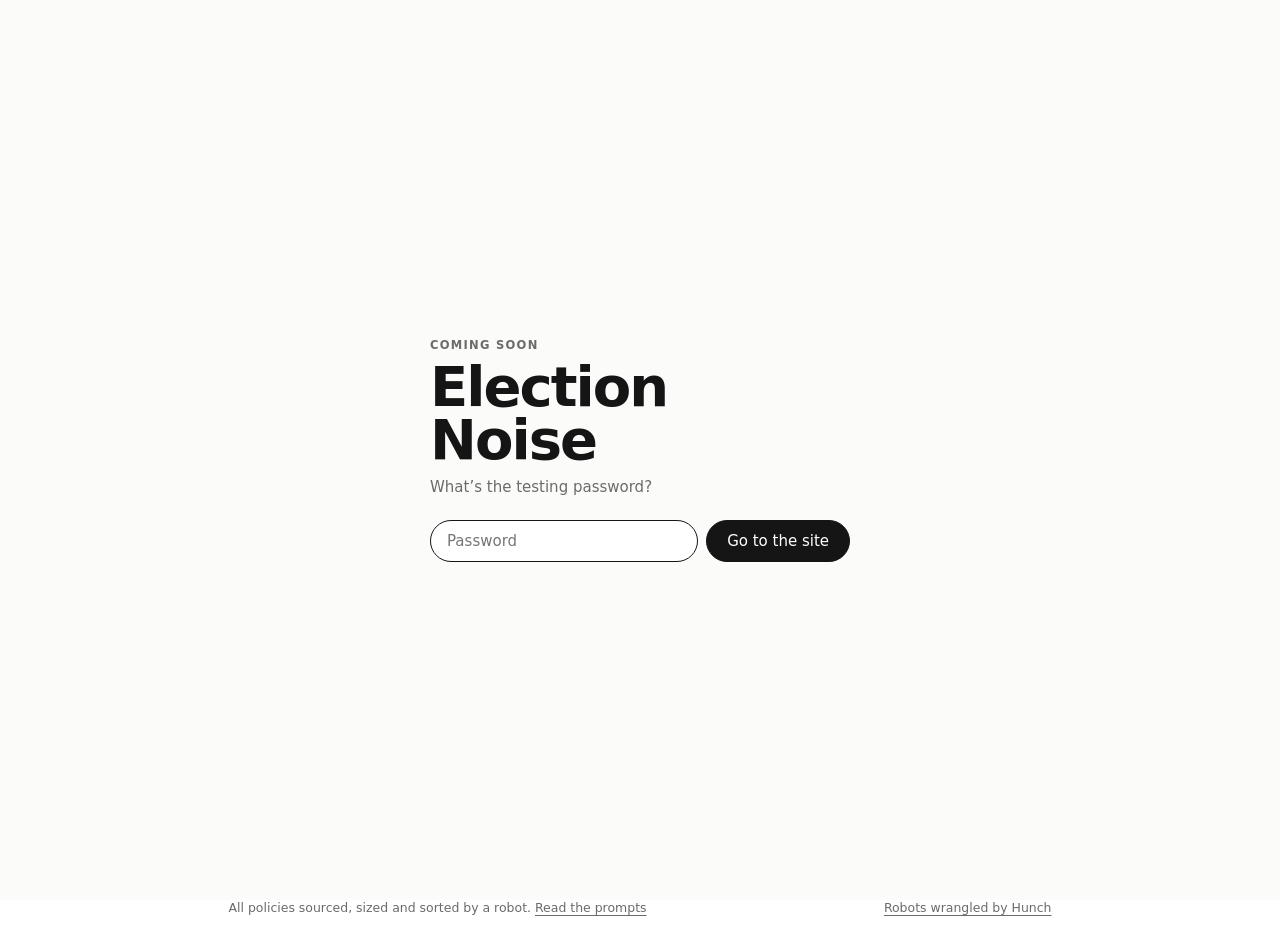
<file: index.html>
<!doctype html>
<html lang="en">
<head>
  <meta charset="utf-8">
  <meta name="viewport" content="width=device-width, initial-scale=1">
  <title>Election Noise</title>
  <meta name="description" content="The shape of the election conversation.">
  <link rel="icon" type="image/svg+xml" href="favicon.svg">
  <link rel="apple-touch-icon" href="apple-touch-icon.png">
  <meta name="apple-mobile-web-app-title" content="Election Noise">
  <link rel="stylesheet" href="style.css">
</head>
<body>
  <!-- Preview gate. A courtesy lock, not security: this is a static site, so
       the code sits in script.js and the data files can be fetched directly.
       It exists so the site can be shown to a few people before launch without
       being open to anyone who guesses the URL. -->
  <div id="gate" class="gate" hidden>
    <div class="gate-card">
      <p class="eyebrow">Coming soon</p>
      <h1 class="gate-title">Election Noise</h1>
      <p class="gate-copy">What’s the testing password?</p>
      <form id="gate-form" class="gate-form" autocomplete="off">
        <label class="visually-hidden" for="gate-input">Testing password</label>
        <input id="gate-input" class="gate-input" type="password" inputmode="text" placeholder="Password" autocomplete="off" spellcheck="false">
        <button class="gate-button" type="submit">Go to the site</button>
      </form>
      <p id="gate-error" class="gate-error" role="alert" hidden>That’s not the password.</p>
    </div>
  </div>

  <header class="site-header">
    <div>
      <p class="eyebrow">Who's saying what?</p>
      <h1>Election Noise</h1>
      <p class="dek">The shape of the election conversation.</p>
    </div>

    <div class="update-block" aria-live="polite">
      <strong id="policy-count">0 policies</strong>
      <span id="updated-date">Loading…</span>
    </div>
  </header>

  <nav class="view-toggle" aria-label="View">
    <button class="view-tab" type="button" data-view="shape" aria-pressed="false">Shape</button>
    <button class="view-tab" type="button" data-view="size" aria-pressed="true">Size</button>
    <button class="view-tab" type="button" data-view="politics" aria-pressed="false">Politics</button>
    <button id="samesies-toggle" class="samesies-toggle" type="button" aria-pressed="false">Samesies</button>
  </nav>

  <main>
    <div class="stage">
      <div class="stage-main">
        <section id="conversation-grid" class="conversation-grid view-pane" data-view-pane="size" aria-label="Election conversations"></section>
        <div class="pair-note is-static" data-note-for="size" aria-live="polite" hidden></div>

        <section id="shape-view" class="shape-view view-pane" data-view-pane="shape" hidden aria-label="The shape of the shouting">
          <div class="shape-line shape-line-h"></div>
          <div class="shape-line shape-line-v"></div>
          <div class="shape-axis shape-axis-top">Big picture thinking</div>
          <div class="shape-axis shape-axis-bottom">Back pocket cash</div>
          <div class="shape-axis shape-axis-left">Sooner</div>
          <div class="shape-axis shape-axis-right">Later</div>
          <div id="shape-field" class="shape-field"></div>
          <div class="pair-note" data-note-for="shape" aria-live="polite" hidden></div>
        </section>

        <section id="politics-view" class="politics-view view-pane" data-view-pane="politics" hidden aria-label="Where the policies sit">
          <div class="shape-line shape-line-h"></div>
          <div class="shape-line shape-line-v"></div>
          <div class="shape-axis shape-axis-top">Trying new things</div>
          <div class="shape-axis shape-axis-bottom">Tried and tested</div>
          <div class="shape-axis shape-axis-left">Govt steps in</div>
          <div class="shape-axis shape-axis-right">Govt steps back</div>
          <div id="politics-field" class="politics-field"></div>
          <div class="pair-note" data-note-for="politics" aria-live="polite" hidden></div>
        </section>
      </div>

      <aside class="controls" aria-label="Party filters">
        <div id="party-rail">
          <p class="eyebrow rail-eyebrow">Which party?</p>
          <div id="party-filters" class="party-filters"></div>
        </div>

        <div id="pair-rail" hidden>
          <div id="pair-filters" class="party-filters"></div>
        </div>

        <div class="legend" id="legend-block">
          <p class="eyebrow rail-eyebrow">Dot fill</p>
          <p class="legend-row"><span class="legend-dot"></span>In the news</p>
          <p class="legend-row"><span class="legend-dot is-unverified"></span>Party website</p>

          <div class="legend-scale">
            <p class="eyebrow rail-eyebrow">Dot size</p>
            <p class="legend-row"><span class="legend-dot is-flagship"></span>Broad impact</p>
            <p class="legend-row"><span class="legend-dot is-significant"></span>Key policy</p>
            <p class="legend-row"><span class="legend-dot is-niche"></span>Specific policy</p>
          </div>
        </div>
      </aside>
    </div>

    <div id="floating-tooltip" class="floating-tooltip" role="tooltip" hidden></div>
  </main>

  <dialog id="policy-dialog" class="policy-dialog">
    <button id="close-policy" class="close-button dialog-close" type="button" aria-label="Close">×</button>
    <button id="flag-policy" class="close-button dialog-flag" type="button" aria-label="Report an issue with this policy" title="Something wrong?" hidden>
      <svg width="16" height="16" viewBox="0 0 24 24" fill="none" stroke="currentColor" stroke-width="2.2" stroke-linecap="round" stroke-linejoin="round" aria-hidden="true"><path d="M4 21V4"/><path d="M4 4h12l-2.5 4L16 12H4"/></svg>
    </button>

    <div id="dialog-list" class="dialog-state">
      <p class="eyebrow">Conversation</p>
      <h2 id="list-title"></h2>
      <p id="list-summary" class="detail-summary"></p>
      <div id="detail-policies" class="policy-list"></div>
    </div>

    <div id="dialog-detail" class="dialog-state" hidden>
      <button id="dialog-back" class="text-button dialog-back" type="button" hidden>Back to the list</button>
      <p id="dialog-party" class="eyebrow"></p>
      <h2 id="dialog-title"></h2>
      <p id="dialog-description" class="detail-summary"></p>
      <dl class="policy-meta">
        <div><dt>Conversation</dt><dd id="dialog-conversation"></dd></div>
        <div><dt>Impact</dt><dd id="dialog-size"></dd></div>
        <div><dt>Source</dt><dd id="dialog-source-type"></dd></div>
      </dl>
      <div class="dialog-actions">
        <a id="dialog-source" class="action-link" href="#" target="_blank" rel="noopener">Read the story</a>
        <a id="dialog-party-link" class="action-link is-quiet" href="#" target="_blank" rel="noopener" hidden>Read the policy</a>
      </div>

      <form id="report-form" class="report-form" hidden>
        <p class="eyebrow report-ask">Spotted something odd?</p>
        <p class="report-dek report-ask">Let us know what's wrong and we'll fix it in the next update.</p>
        <label class="visually-hidden" for="report-note">What's wrong</label>
        <textarea id="report-note" class="report-note" rows="3" maxlength="1200" required></textarea>
        <p class="report-catch" aria-hidden="true"><label>Leave this empty<input type="text" id="report-catch" tabindex="-1" autocomplete="off"></label></p>
        <button class="report-send" type="submit">Send feedback</button>
        <p id="report-status" class="report-status" role="status" hidden></p>
      </form>
    </div>
  </dialog>

  <dialog id="disclosure-dialog" class="about-dialog">
    <button id="close-disclosure" class="close-button dialog-close" type="button" aria-label="Close">×</button>
    <p class="eyebrow">Disclosure</p>
    <h2>Who made this site?</h2>
    <p class="prompts-dek">This site was built by <a href="https://hunch.co.nz" target="_blank" rel="noopener">Hunch</a> using Claude. While Hunch does paid work for Labour, nobody commissioned this work. Policies were sourced, sized and sorted by the robot using the same rules for everyone. <button id="disclosure-to-prompts" class="text-link" type="button">See the prompts</button>.</p>
  </dialog>

  <dialog id="prompts-dialog" class="about-dialog prompts-dialog">
    <button id="close-prompts" class="close-button dialog-close" type="button" aria-label="Close">×</button>
    <p class="eyebrow" id="prompts-top">The prompts</p>
    <h2>How we told the robot to think.</h2>
    <p class="prompts-dek">This project uses AI to source, sort and summarise different policies. Here are the prompts we used to get the robot to do its thing.</p>
    <ul class="prompts-contents">
      <li><a href="#source"><span class="contents-name">Source</span><span class="contents-what">Where the policies come from, and what gets left out</span></a></li>
      <li><a href="#sort"><span class="contents-name">Sort</span><span class="contents-what">How each one is sized, shaped and placed</span></a></li>
      <li><a href="#summarise"><span class="contents-name">Summarise</span><span class="contents-what">How the one-line description gets written</span></a></li>
      <li><a href="#pair"><span class="contents-name">Pair</span><span class="contents-what">Where two parties are solving the same problem</span></a></li>
    </ul>
    <p class="prompts-dek prompts-flag">If you spot something that doesn't look right, just click the flag in the detail window and we'll take another look. Robots can hallucinate, although likely less often than politicians.</p>

    <div id="prompts-body" class="prompt-body">Loading…</div>
  </dialog>

  <footer>
    <span>All policies sourced, sized and sorted by a robot. <button id="prompts-button" class="text-link" type="button">Read the prompts</button></span>
    <span class="footer-by"><button id="disclosure-button" class="text-link" type="button">Robots wrangled by Hunch</button></span>
  </footer>

  <script src="script.js"></script>
</body>
</html>
</file>
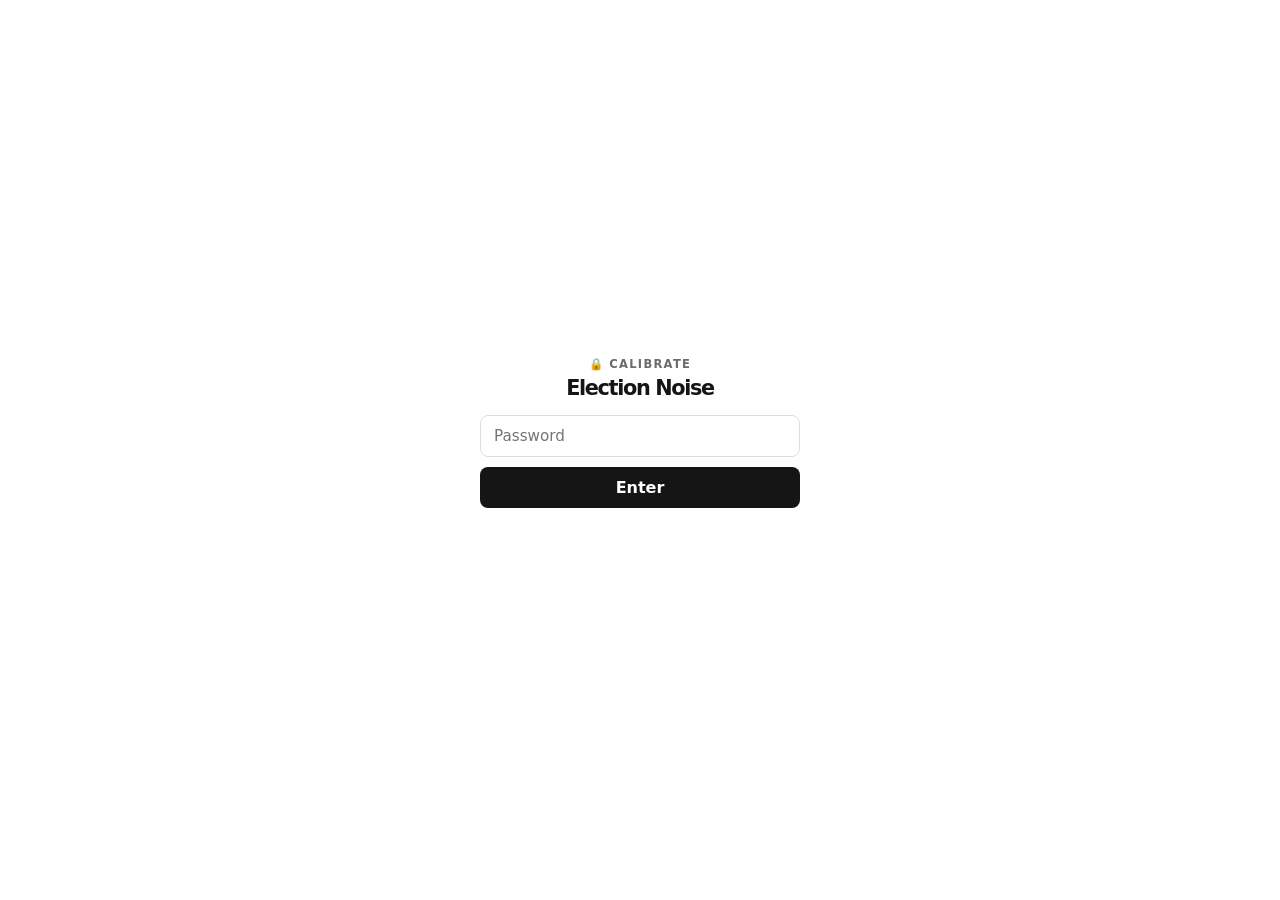
<file: calibrate/index.html>
<!doctype html>
<html lang="en">
<head>
<meta charset="utf-8">
<meta name="viewport" content="width=device-width, initial-scale=1">
<meta name="robots" content="noindex, nofollow">
<title>Election Noise — Calibrate</title>
<link rel="icon" type="image/svg+xml" href="../favicon.svg">
<style>
:root {
  --ink: #151515;
  --muted: #6b6b6b;
  --line: #dedede;
  --soft: #f5f5f3;
  --white: #ffffff;
}
* { box-sizing: border-box; }
[hidden] { display: none !important; }
html { color-scheme: light; }
body {
  margin: 0;
  background: var(--white);
  color: var(--ink);
  font-family: Inter, ui-sans-serif, system-ui, -apple-system, BlinkMacSystemFont, "Segoe UI", sans-serif;
}
button, input, textarea, select { font: inherit; color: inherit; }

/* ---------- Password gate ---------- */
#gate {
  position: fixed; inset: 0; z-index: 999;
  background: var(--white);
  display: flex; align-items: center; justify-content: center;
}
.gate-box { width: min(320px, calc(100% - 48px)); text-align: center; }
.gate-box p.eyebrow { margin: 0 0 8px; }
.gate-box h1 { font-size: 1.3rem; margin: 0 0 18px; }
.gate-box input {
  width: 100%; padding: 11px 13px; border: 1px solid var(--line);
  border-radius: 8px; font-size: 0.95rem; margin-bottom: 10px;
}
.gate-box button {
  width: 100%; padding: 11px; border: 0; border-radius: 8px;
  background: var(--ink); color: var(--white); font-weight: 700; cursor: pointer;
}
.gate-error { color: #c22; font-size: 0.82rem; min-height: 18px; margin-top: 4px; }

/* ---------- Chrome ---------- */
.site-header, main, footer, .cal-footer {
  width: min(1180px, calc(100% - 32px));
  margin-inline: auto;
}
.site-header {
  display: flex; justify-content: space-between; gap: 24px; align-items: end;
  padding: 42px 0 26px; border-bottom: 1px solid var(--line);
}
.eyebrow {
  margin: 0 0 8px; color: var(--muted); font-size: 0.72rem; font-weight: 800;
  letter-spacing: 0.11em; text-transform: uppercase;
}
h1, h2, p { margin-top: 0; }
h1 {
  margin-bottom: 14px; margin-left: -0.045em;
  font-size: clamp(2.6rem, 7vw, 5.8rem); line-height: 0.9; letter-spacing: -0.065em;
}
.dek { margin-bottom: 0; color: var(--muted); font-size: clamp(1rem, 2vw, 1.25rem); }
.update-block { text-align: right; font-size: 0.82rem; color: var(--muted); }
.update-block strong { display: block; color: var(--ink); font-size: 0.95rem; }
.save-indicator { font-size: 0.74rem; color: var(--muted); margin-top: 3px; }
.save-indicator.is-saved { color: #1a7d3a; }

.party-dot { width: 10px; height: 10px; border-radius: 50%; background: var(--party-colour, var(--ink)); }

/* ---------- Table ---------- */
.table-scroll { overflow-x: auto; margin-top: 22px; }
.row-grid {
  display: grid;
  grid-template-columns: 20px minmax(220px, 2.3fr) minmax(150px, 1.3fr) 96px minmax(140px, 1.3fr) 40px;
  gap: 14px;
  align-items: center;
  min-width: 780px;
}
.table-head {
  padding: 0 4px 8px;
  border-bottom: 1px solid var(--line);
  font-size: 0.68rem; font-weight: 800; text-transform: uppercase; letter-spacing: 0.05em; color: var(--muted);
}

.accordion { margin-top: 4px; }
.party-group { border-bottom: 1px solid var(--line); }
.party-header {
  width: 100%; display: flex; align-items: center; justify-content: space-between;
  padding: 14px 4px; background: none; border: 0; cursor: pointer; text-align: left;
}
.party-header:hover { background: var(--soft); }
.party-header-left { display: flex; align-items: center; gap: 10px; }
.party-header .party-dot { width: 12px; height: 12px; }
.party-header strong { font-size: 0.98rem; }
.party-header .muted { color: var(--muted); font-size: 0.8rem; }
.party-chevron { font-size: 1.5rem; line-height: 1; transition: transform 160ms ease; color: var(--muted); }
.party-group.is-open .party-chevron { transform: rotate(90deg); }
.party-body { display: none; padding: 4px 4px 14px; }
.party-group.is-open .party-body { display: block; }

.policy-row {
  padding: 10px 4px;
  border-bottom: 1px solid var(--soft);
  cursor: pointer;
  background: none;
  border-left: 0; border-right: 0; border-top: 0;
  text-align: left;
  width: 100%;
}
.policy-row:hover { background: var(--soft); }
.policy-row.is-changed { background: #fffbea; }
.policy-row:last-child { border-bottom: 0; }

.row-dot {
  width: 11px; height: 11px; border-radius: 50%;
  background: var(--party-colour); border: 2px solid rgba(0,0,0,0.12);
}
.row-dot.is-unverified { background: var(--white); border: 2.5px solid var(--party-colour); }

.row-title { font-size: 0.86rem; font-weight: 700; line-height: 1.25; }
.row-meta { font-size: 0.7rem; color: var(--muted); margin-top: 1px; }
.row-value { font-size: 0.8rem; color: var(--ink); overflow: hidden; text-overflow: ellipsis; white-space: nowrap; }
.row-value.is-blank { color: var(--muted); font-style: italic; }
.row-conf { font-size: 0.85rem; text-align: center; }
.changed-dot { color: #8a6d00; font-size: 0.7rem; margin-left: 4px; }

/* ---------- Modal ---------- */
#modal-overlay {
  position: fixed; inset: 0; z-index: 500;
  background: rgba(20,20,20,0.4);
  display: flex; align-items: flex-start; justify-content: center;
  padding: 32px 16px;
  overflow-y: auto;
}
.modal-panel {
  background: var(--white);
  border-radius: 14px;
  width: min(760px, 100%);
  padding: 22px 24px 0;
}
.modal-head { display: flex; align-items: flex-start; justify-content: space-between; gap: 12px; margin-bottom: 3px; }
.modal-head-left { display: flex; align-items: flex-start; gap: 9px; }
.modal-head-left .row-dot { margin-top: 5px; }
.modal-title { font-size: 1.1rem; font-weight: 800; line-height: 1.25; }
.modal-close {
  border: 1px solid var(--line); background: var(--white); border-radius: 8px;
  width: 30px; height: 30px; cursor: pointer; font-size: 1rem; line-height: 1; color: var(--muted);
  flex: 0 0 auto;
}
.modal-close:hover { background: var(--soft); }
.modal-meta { font-size: 0.76rem; color: var(--muted); margin: 0 0 14px; }
.modal-body { padding-bottom: 4px; }
.modal-footer {
  position: sticky; bottom: 0;
  display: flex; align-items: center; justify-content: space-between; gap: 12px;
  padding: 14px 0; margin-top: 6px;
  background: var(--white); border-top: 1px solid var(--line);
}
.modal-nav { display: flex; gap: 8px; }
.modal-nav button {
  border: 1px solid var(--line); background: var(--white); border-radius: 8px;
  padding: 6px 12px; font-size: 0.78rem; font-weight: 700; cursor: pointer;
}
.modal-nav button:hover:not(:disabled) { background: var(--soft); }
.modal-nav button:disabled { opacity: 0.35; cursor: default; }
.modal-save {
  border: 0; border-radius: 8px; padding: 9px 18px; font-size: 0.85rem;
  background: var(--ink); color: var(--white); font-weight: 700; cursor: pointer;
}

.desc-block { margin: 0 0 4px; }
.desc-block label {
  display: block; font-size: 0.68rem; font-weight: 700; text-transform: uppercase;
  letter-spacing: 0.04em; color: var(--muted); margin-bottom: 3px;
}
.desc-block textarea {
  width: 100%; padding: 7px 9px; border: 1px solid var(--line); border-radius: 6px;
  font-size: 0.86rem; background: var(--white); min-height: 40px; resize: vertical;
}

.axis-row {
  display: grid;
  grid-template-columns: 90px minmax(150px, 220px) 1fr;
  gap: 8px 16px;
  padding: 9px 0;
  border-top: 1px solid var(--soft);
  align-items: start;
}
.axis-label {
  font-size: 0.72rem; font-weight: 800; text-transform: uppercase; letter-spacing: 0.05em;
  color: var(--ink); padding-top: 6px;
}
.axis-data { display: flex; flex-direction: column; gap: 6px; }
.axis-data .sub-label { font-size: 0.62rem; color: var(--muted); text-transform: uppercase; letter-spacing: 0.03em; margin-bottom: -3px; }
.axis-data select {
  width: 100%; padding: 6px 8px; border: 1px solid var(--line); border-radius: 6px;
  font-size: 0.82rem; background: var(--white);
}
.axis-why label {
  display: block; font-size: 0.62rem; font-weight: 700; text-transform: uppercase;
  letter-spacing: 0.04em; color: var(--muted); margin-bottom: 3px;
}
.axis-why textarea {
  width: 100%; padding: 6px 9px; border: 1px solid var(--line); border-radius: 6px;
  font-size: 0.82rem; background: var(--white); min-height: 34px; resize: vertical;
}
.source-name { font-size: 0.86rem; font-weight: 700; }
.source-btn {
  display: inline-block; font-size: 0.8rem; font-weight: 700; color: var(--ink);
  border: 1px solid var(--line); border-radius: 8px; padding: 7px 12px;
  text-decoration: none; white-space: nowrap;
}
.source-btn:hover { background: var(--soft); }
.source-none { color: var(--muted); font-size: 0.82rem; }

@media (max-width: 720px) {
  .axis-row { grid-template-columns: 1fr; }
  .modal-panel { padding: 20px 18px 16px; }
}

/* ---------- Sticky footer ---------- */
.cal-footer {
  position: sticky; bottom: 0;
  display: flex; align-items: center; justify-content: flex-end;
  padding: 14px 0; background: var(--white); border-top: 1px solid var(--line); margin-top: 10px;
}
.btn { border: 0; border-radius: 8px; padding: 9px 15px; font-size: 0.86rem; background: var(--ink); color: var(--white); font-weight: 700; cursor: pointer; }
footer { display: flex; justify-content: space-between; padding: 20px 0 36px; color: var(--muted); font-size: 0.78rem; }
</style>
</head>
<body>

<div id="gate">
  <div class="gate-box">
    <p class="eyebrow">🔒 Calibrate</p>
    <h1>Election Noise</h1>
    <input id="gate-input" type="password" placeholder="Password" autocomplete="off">
    <button id="gate-submit" type="button">Enter</button>
    <p class="gate-error" id="gate-error"></p>
  </div>
</div>

<div id="app" hidden>

  <header class="site-header">
    <div>
      <p class="eyebrow">🔒 Calibrate</p>
      <h1>Election Noise</h1>
      <p class="dek">Fix or update any robot anomalies.</p>
    </div>
    <div class="update-block">
      <strong id="edit-count">0 policies changed</strong>
      <span id="policy-count-label"></span>
      <div class="save-indicator" id="save-indicator"></div>
    </div>
  </header>

  <main>

    <div class="table-scroll">
      <div class="row-grid table-head">
        <div></div>
        <div>Policy</div>
        <div>Shape</div>
        <div>Size</div>
        <div>Politics</div>
        <div>Conf</div>
      </div>

      <div class="accordion" id="accordion"></div>
    </div>
  </main>

  <div class="cal-footer">
    <button class="btn" id="export-btn" type="button">Export Data File</button>
  </div>

  <footer>
    <span>Calibration tool. Changes update the data file. No live changes to the data.</span>
    <span>Built by Hunch</span>
  </footer>
</div>

<div id="modal-overlay" hidden>
  <div class="modal-panel" id="modal-panel"></div>
</div>

<script>
const PASSWORD = "C4l1br8";
const STORAGE_KEY = "electionNoiseCalibrateDraft";

const PARTY_ORDER = ["Labour", "National", "Green", "ACT", "NZ First", "Te Pāti Māori", "TOP"];
const PARTY_COLOURS = {
  "Labour": "#d82c2f",
  "National": "#0057b8",
  "Green": "#159447",
  "ACT": "#f1c40f",
  "NZ First": "#54565A",
  "Te Pāti Māori": "#7A4033",
  "TOP": "#1b8f9c"
};
const SIZE_ORDER = ["Niche", "Significant", "Flagship"];

const IMMEDIACY_LABELS = ["", "Within a year", "1–2 terms", "This decade", "Generational", "Undated"];
const MECHANISM_LABELS = ["", "Cash in hand", "Programme/service", "Regulatory", "Fiscal/structural", "Structural rewiring"];
const ECON = ["Far Left", "Left", "Centre", "Right", "Far Right"];
const SOC = ["Very Progressive", "Progressive", "Centre", "Conservative", "Very Conservative"];
const CONFIDENCE_MARK = { high: "●", medium: "◐", low: "○" };

const EDITABLE_FIELDS = ["description", "immediacy", "mechanism", "shapeWhy", "sizeWhy", "size", "leftRight", "progConservative", "confidence", "politicsWhy"];

const SOURCE_NAMES = {
  "rnz.co.nz": "RNZ",
  "act.org.nz": "ACT Party site",
  "opportunity.org.nz": "TOP website",
  "greens.org.nz": "Green Party site",
  "labour.org.nz": "Labour Party site",
  "nzfirst.nz": "NZ First site",
  "teaonews.co.nz": "Te Ao Māori News",
  "national.org.nz": "National Party site"
};
function sourceName(url) {
  try {
    const host = new URL(url).hostname.replace(/^www\./, "");
    return SOURCE_NAMES[host] || host;
  } catch (e) {
    return url;
  }
}

// Draft descriptions — Claude's first pass, written from the title/source
// data on hand. Pre-populated but fully editable.
const DESCRIPTIONS = {
  "policy-001": "Caps rent increases at 2% a year and commits to building 40,000 new public and affordable homes.",
  "policy-002": "Gives every New Zealander three free GP visits a year through a new Medicard scheme.",
  "policy-003": "Removes the cost of prescriptions and extends free scans and screening, including maternity scans.",
  "policy-004": "Invests in kaupapa Māori-led mental health services as an alternative to the mainstream system.",
  "policy-005": "Redirects state-owned enterprise dividends into a sovereign wealth fund for long-term NZ investment.",
  "policy-006": "Extends the existing Apprenticeship Boost subsidy so more trainees are covered for longer.",
  "policy-007": "Lifts R&D spending toward 2% of GDP and sets new rules for AI adoption across the economy.",
  "policy-008": "Caps weekly public transport fares at $20 in main centres and $10 elsewhere.",
  "policy-009": "Offers $3,000 grants and low-cost loans to help households install solar panels.",
  "policy-010": "Extends the Winter Energy Payment to students, who are currently excluded from it.",
  "policy-011": "Sets up a fund offering low-interest loans for household solar panels and batteries.",
  "policy-012": "Introduces stronger competition regulation targeting the banking and supermarket sectors.",
  "policy-013": "Introduces a 28% capital gains tax targeted at residential property, ring-fenced to help fund Medicard.",
  "policy-014": "Makes KiwiSaver contributions compulsory and introduces a Baby Boost payment for new parents.",
  "policy-015": "Introduces a wealth tax, raises corporate tax, and adds an inheritance tax to fund income tax changes.",
  "policy-016": "Consolidates 43 government departments into 19 to cut the size and cost of the public service.",
  "policy-017": "Funds new offshore surveys to reopen exploration for oil and gas reserves.",
  "policy-018": "Proposes using Kiwibank to buy BNZ, expanding state ownership in banking.",
  "policy-019": "Makes KiwiSaver compulsory with contributions set at 10% of income.",
  "policy-020": "Targets 30 gigawatts of new generation capacity by 2050 to drive down energy costs.",
  "policy-021": "Commits to phasing out and abolishing the prison system entirely by 2040.",
  "policy-022": "Scraps good character assessments for sex offenders at sentencing.",
  "policy-023": "A five-part law-and-order package covering rural crime, public safety, animal-based coercion, burglary sentencing, and deporting serious offenders.",
  "policy-024": "Pledges to reform the Sentencing Act — details not yet public.",
  "policy-025": "Ends bottom trawling and expands marine reserves to cover 30% of NZ waters.",
  "policy-026": "Introduces a land tax and a Citizen's Income while means-testing superannuation.",
  "policy-027": "Proposes democratic-participation reforms to give citizens a stronger direct voice between elections.",
  "policy-028": "Introduces a land value tax with the explicit goal of bringing house prices down.",
  "policy-029": "Favours evidence-based crime prevention and rehabilitation over a purely punitive approach.",
  "policy-030": "Reworks the education system to better prepare students for future skills and work.",
  "policy-031": "Refocuses funding on primary care and reinstates the Smokefree 2025 goal.",
  "policy-032": "Strengthens the Emissions Trading Scheme to include agriculture and rewards soil and wetland carbon storage.",
  "policy-033": "Tightens water-quality regulation and land-use rules to protect waterways and soil health.",
  "policy-034": "Commits to major public infrastructure spending, including free public transport, alongside RMA replacement and user-pays reforms.",
  "policy-035": "Introduces donation limits, a lobbying register, an anti-corruption commission, and electoral reform.",
  "policy-036": "Commits to honouring Te Tiriti o Waitangi more fully in law and government practice.",
  "policy-037": "A freshwater and oceans plan aimed at making waterways clean enough to drink from, swim in, and fish from.",
  "policy-038": "Makes union membership the default setting for new employees, who could opt out.",
  "policy-039": "Offers loans to help fund the training and retention of family doctors (GPs).",
  "policy-040": "Campaigns to legislate a definition of the Treaty principles, framed by ACT as ensuring equal rights for all citizens.",
  "policy-041": "Reforms firearms law to ease restrictions for hunters and licensed firearms owners.",
  "policy-042": "Proposes measures to break up or open up competition in the supermarket duopoly.",
  "policy-043": "Proposes disestablishing Auckland Council's Independent Māori Statutory Board.",
  "policy-044": "Backs a Christchurch bid to host the Commonwealth Games."
};

// First-pass Econ/Social scores reconstructed from the 23 Jul compass
// session (the standalone compass-calibration.html these came from was
// never committed to the repo, so this is rebuilt from that session's
// record rather than read fresh — flag anything that looks off).
const POLITICS_FIRST_PASS = {
  "policy-001": { econ: "Left", soc: "Progressive", confidence: "high", note: "" },
  "policy-002": { econ: "Left", soc: "Progressive", confidence: "high", note: "" },
  "policy-003": { econ: "Left", soc: "Progressive", confidence: "high", note: "" },
  "policy-004": { econ: "Left", soc: "Progressive", confidence: "high", note: "" },
  "policy-005": { econ: "Centre", soc: "Centre", confidence: "medium", note: "State-directed investment vehicle, not clearly redistributive either way." },
  "policy-006": { econ: "Left", soc: "Centre", confidence: "high", note: "" },
  "policy-007": { econ: "Centre", soc: "Centre", confidence: "medium", note: "Mixes state R&D investment with market-friendly innovation framing." },
  "policy-008": { econ: "Left", soc: "Centre", confidence: "high", note: "" },
  "policy-009": { econ: "Left", soc: "Progressive", confidence: "high", note: "" },
  "policy-010": { econ: "Left", soc: "Progressive", confidence: "high", note: "" },
  "policy-011": { econ: "Right", soc: "Centre", confidence: "high", note: "" },
  "policy-012": { econ: "Left", soc: "Centre", confidence: "medium", note: "Claude's least confident call: anti-monopoly regulation reads left on intervention, but it's market-restoring, not redistributive. Candidate for Centre or Right." },
  "policy-013": { econ: "Left", soc: "Centre", confidence: "high", note: "" },
  "policy-014": { econ: "Centre", soc: "Conservative", confidence: "medium", note: "Mandate cuts against usual National positioning; Baby Boost carries pro-family/traditional framing." },
  "policy-015": { econ: "Far Left", soc: "Progressive", confidence: "high", note: "" },
  "policy-016": { econ: "Far Right", soc: "Centre", confidence: "medium", note: "No real cultural content — Centre is a default, not a finding." },
  "policy-017": { econ: "Right", soc: "Conservative", confidence: "high", note: "" },
  "policy-018": { econ: "Left", soc: "Centre", confidence: "high", note: "" },
  "policy-019": { econ: "Centre", soc: "Conservative", confidence: "low", note: "Paternalistic-mandate framing nudges conservative but it's a weak signal." },
  "policy-020": { econ: "Left", soc: "Progressive", confidence: "high", note: "" },
  "policy-021": { econ: "Centre", soc: "Very Progressive", confidence: "high", note: "" },
  "policy-022": { econ: "Centre", soc: "Conservative", confidence: "high", note: "" },
  "policy-023": { econ: "Centre", soc: "Conservative", confidence: "high", note: "" },
  "policy-024": { econ: "Centre", soc: "Conservative", confidence: "high", note: "Still unsourced per v001/v002 — cut or source before this matters." },
  "policy-025": { econ: "Left", soc: "Progressive", confidence: "high", note: "" },
  "policy-026": { econ: "Far Left", soc: "Progressive", confidence: "high", note: "" },
  "policy-027": { econ: "Centre", soc: "Progressive", confidence: "high", note: "" },
  "policy-028": { econ: "Far Left", soc: "Progressive", confidence: "high", note: "" },
  "policy-029": { econ: "Centre", soc: "Progressive", confidence: "high", note: "" },
  "policy-030": { econ: "Centre", soc: "Centre", confidence: "medium", note: "Read 24 Jul but genuinely mixed content." },
  "policy-031": { econ: "Left", soc: "Progressive", confidence: "high", note: "" },
  "policy-032": { econ: "Left", soc: "Progressive", confidence: "high", note: "Read 24 Jul: strengthens ETS (adds agriculture), incentivises soil/wetland carbon sequestration." },
  "policy-033": { econ: "Left", soc: "Progressive", confidence: "high", note: "Read 24 Jul: water-quality regulation + land-use restriction, heavier intervention than the title suggested." },
  "policy-034": { econ: "Centre", soc: "Centre", confidence: "high", note: "Read 24 Jul: genuinely mixed — big public spend + free public transport pulls left, RMA replacement + user-pays pulls right." },
  "policy-035": { econ: "Centre", soc: "Progressive", confidence: "high", note: "Read 24 Jul: donation limits, lobbying register, anti-corruption commission, electoral reform." },
  "policy-036": { econ: "Centre", soc: "Progressive", confidence: "medium", note: "" },
  "policy-037": { econ: "Left", soc: "Progressive", confidence: "high", note: "" },
  "policy-038": { econ: "Far Left", soc: "Progressive", confidence: "high", note: "" },
  "policy-039": { econ: "Left", soc: "Centre", confidence: "medium", note: "" },
  "policy-040": { econ: "Centre", soc: "Conservative", confidence: "medium", note: "ACT frames this as equal rights; scored by NZ cultural-coding convention (same logic as NZ First's IMSB policy) rather than either side's own framing. Worth a second look given disclosure stakes." },
  "policy-041": { econ: "Centre", soc: "Conservative", confidence: "low", note: "Classical-liberty-expanding position, scored culturally conservative by NZ convention (post-2019 reading) — a US reading would flip this." },
  "policy-042": { econ: "Left", soc: "Centre", confidence: "high", note: "" },
  "policy-043": { econ: "Centre", soc: "Conservative", confidence: "high", note: "" },
  "policy-044": { econ: "Centre", soc: "Centre", confidence: "low", note: "Prestige/tourism spend — weak signal either direction." }
};

// Baked-in fallback copy of the live dataset, used only if the live fetch
// of ../data/policies.json fails (e.g. opened without a server).
const POLICIES_FALLBACK = {"updated": "2026-07-23", "note": "Solid circles reported by RNZ; outlined circles link to party websites. Full party-site sweep completed 22 Jul 2026.", "policies": [{"id": "policy-001", "party": "Green", "title": "A Home for Everybody — 40k homes, rent caps", "conversation": "Housing", "secondary": "Cost of Living", "size": "Flagship", "verified": true, "source": "https://www.rnz.co.nz/news/political/590598/greens-promise-to-cap-rent-rises-at-2-percent-a-year", "immediacy": 2, "mechanism": 4}, {"id": "policy-002", "party": "Labour", "title": "Medicard — 3 free GP visits", "conversation": "Health", "secondary": "Cost of Living", "size": "Flagship", "verified": true, "source": "https://www.rnz.co.nz/news/politics/577021/labour-to-campaign-on-narrow-capital-gains-tax-no-wealth-tax", "immediacy": 1, "mechanism": 3}, {"id": "policy-003", "party": "Labour", "title": "Free prescriptions, scans, screening", "conversation": "Health", "secondary": "Cost of Living", "size": "Significant", "verified": true, "source": "https://www.rnz.co.nz/news/politics/598331/labour-promises-free-maternity-scans-if-elected", "immediacy": 1, "mechanism": 3}, {"id": "policy-004", "party": "Te Pāti Māori", "title": "Kaupapa Māori mental health investment", "conversation": "Health", "secondary": "Crime & Justice", "size": "Significant", "verified": false, "source": "https://www.teaonews.co.nz/2026/01/27/election-2026-te-pati-maori-to-campaign-on-abolishing-prisons-labour-dead-set-against-it/", "immediacy": 2, "mechanism": 3}, {"id": "policy-005", "party": "Labour", "title": "NZ Future Fund — SOE dividends into NZ investment.", "conversation": "Future & Infrastructure", "secondary": "", "size": "Significant", "verified": true, "source": "https://www.rnz.co.nz/news/politics/576428/labour-announces-future-fund-as-first-key-election-policy", "immediacy": 5, "mechanism": 5}, {"id": "policy-006", "party": "Labour", "title": "Expand Apprenticeship Boost", "conversation": "Education", "secondary": "Economy", "size": "Niche", "verified": true, "source": "https://www.rnz.co.nz/news/politics/633845/election-26-labour-proposes-apprenticeship-boost-expansion", "immediacy": 2, "mechanism": 1}, {"id": "policy-007", "party": "TOP", "title": "Productivity Unleashed — R&D 2% GDP, AI rules", "conversation": "Future & Infrastructure", "secondary": "Economy", "size": "Significant", "verified": true, "source": "https://www.rnz.co.nz/news/politics/642464/explainer-what-is-the-opportunity-party-and-what-are-its-policies", "immediacy": 4, "mechanism": 5}, {"id": "policy-008", "party": "Labour", "title": "$20/week public transport fare cap", "conversation": "Cost of Living", "secondary": "", "size": "Significant", "verified": true, "source": "https://www.rnz.co.nz/news/politics/597767/labour-vows-to-put-20-a-week-cap-on-public-transport-10-outside-main-centres", "immediacy": 1, "mechanism": 2}, {"id": "policy-009", "party": "Labour", "title": "SolarSaver + $3k solar grants", "conversation": "Cost of Living", "secondary": "Housing", "size": "Niche", "verified": true, "source": "https://www.rnz.co.nz/news/politics/685297/labour-promises-subsidies-new-loan-schemes-for-installing-solar", "immediacy": 1, "mechanism": 2}, {"id": "policy-010", "party": "Green", "title": "Winter Energy Payment for students", "conversation": "Cost of Living", "secondary": "", "size": "Niche", "verified": true, "source": "https://www.rnz.co.nz/news/political/593910/green-party-advocates-increased-energy-support-for-students", "immediacy": 1, "mechanism": 1}, {"id": "policy-011", "party": "National", "title": "Home Energy Fund — solar and battery loans", "conversation": "Cost of Living", "secondary": "Housing", "size": "Niche", "verified": true, "source": "https://www.rnz.co.nz/news/politics/685297/labour-promises-subsidies-new-loan-schemes-for-installing-solar", "immediacy": 2, "mechanism": 2}, {"id": "policy-012", "party": "TOP", "title": "Rein in monopolies — banks, supermarkets", "conversation": "Cost of Living", "secondary": "Economy", "size": "Significant", "verified": true, "source": "https://www.rnz.co.nz/news/politics/642464/explainer-what-is-the-opportunity-party-and-what-are-its-policies", "immediacy": 3, "mechanism": 4}, {"id": "policy-013", "party": "Labour", "title": "28% targeted CGT on property", "conversation": "Economy", "secondary": "Health", "size": "Significant", "verified": true, "source": "https://www.rnz.co.nz/news/politics/577021/labour-to-campaign-on-narrow-capital-gains-tax-no-wealth-tax", "immediacy": 1, "mechanism": 4}, {"id": "policy-014", "party": "National", "title": "Compulsory KiwiSaver + Baby Boost", "conversation": "Future & Infrastructure", "secondary": "Cost of Living", "size": "Significant", "verified": true, "source": "https://www.rnz.co.nz/news/politics/609851/national-to-make-kiwisaver-compulsory-if-elected", "immediacy": 2, "mechanism": 5}, {"id": "policy-015", "party": "Green", "title": "Wealth, corporate + inheritance taxes", "conversation": "Economy", "secondary": "Cost of Living", "size": "Flagship", "verified": true, "source": "https://www.rnz.co.nz/news/politics/609649/greens-propose-wealth-corporate-and-inheritance-taxes-to-fund-income-tax-changes", "immediacy": 2, "mechanism": 4}, {"id": "policy-016", "party": "ACT", "title": "Shrink govt — 43 depts to 19", "conversation": "Government & Democracy", "secondary": "Economy", "size": "Flagship", "verified": true, "source": "https://www.rnz.co.nz/news/politics/634881/act-party-leader-david-seymour-takes-aim-at-parliamentary-allies-opponents-but-especially-labour", "immediacy": 2, "mechanism": 5}, {"id": "policy-017", "party": "NZ First", "title": "Offshore oil and gas surveys", "conversation": "Future & Infrastructure", "secondary": "Cost of Living", "size": "Flagship", "verified": true, "source": "https://www.rnz.co.nz/news/politics/742372/nz-first-promises-to-invest-in-oil-gas-surveys", "immediacy": 4, "mechanism": 5}, {"id": "policy-018", "party": "NZ First", "title": "Boost Kiwibank by buying BNZ", "conversation": "Economy", "secondary": "Cost of Living", "size": "Flagship", "verified": true, "source": "https://www.rnz.co.nz/news/politics/595475/winston-peters-unveils-kiwisaver-from-birth-nz-first-policy-bank-takeover-plan", "immediacy": 5, "mechanism": 5}, {"id": "policy-019", "party": "NZ First", "title": "Compulsory KiwiSaver, 10% contributions", "conversation": "Future & Infrastructure", "secondary": "Cost of Living", "size": "Significant", "verified": true, "source": "https://www.rnz.co.nz/news/politics/595475/winston-peters-unveils-kiwisaver-from-birth-nz-first-policy-bank-takeover-plan", "immediacy": 2, "mechanism": 5}, {"id": "policy-020", "party": "TOP", "title": "Abundant Energy — 30GW by 2050", "conversation": "Future & Infrastructure", "secondary": "Cost of Living", "size": "Flagship", "verified": true, "source": "https://www.rnz.co.nz/news/politics/642464/explainer-what-is-the-opportunity-party-and-what-are-its-policies", "immediacy": 5, "mechanism": 5}, {"id": "policy-021", "party": "Te Pāti Māori", "title": "Abolish prisons by 2040", "conversation": "Crime & Justice", "secondary": "Health", "size": "Flagship", "verified": false, "source": "https://www.teaonews.co.nz/2026/01/27/election-2026-te-pati-maori-to-campaign-on-abolishing-prisons-labour-dead-set-against-it/", "immediacy": 5, "mechanism": 5}, {"id": "policy-022", "party": "National", "title": "Sexual offenders sentencing", "conversation": "Crime & Justice", "secondary": "", "size": "Significant", "verified": true, "source": "https://www.rnz.co.nz/news/political/595474/national-to-scrap-good-character-assessments-for-sex-offenders-at-sentencing", "immediacy": 2, "mechanism": 4}, {"id": "policy-023", "party": "ACT", "title": "Five-policy crime package", "conversation": "Crime & Justice", "secondary": "", "size": "Significant", "verified": false, "source": "https://www.act.org.nz/policies/law-and-order", "immediacy": 2, "mechanism": 4}, {"id": "policy-024", "party": "NZ First", "title": "Sentencing Act reform pledge", "conversation": "Crime & Justice", "secondary": "", "size": "Niche", "verified": false, "source": "", "immediacy": 3, "mechanism": 4}, {"id": "policy-025", "party": "TOP", "title": "Healthy Oceans — end bottom trawling, 30% marine reserves", "conversation": "Environment", "secondary": "Economy", "size": "Significant", "verified": true, "source": "https://www.rnz.co.nz/news/politics/642464/explainer-what-is-the-opportunity-party-and-what-are-its-policies", "immediacy": 4, "mechanism": 5}, {"id": "policy-026", "party": "TOP", "title": "Tax Reset — land tax, Citizen Income, super means-testing", "conversation": "Economy", "secondary": "", "size": "Flagship", "verified": true, "source": "https://www.rnz.co.nz/news/politics/594584/the-opportunity-party-the-election-dark-horse", "immediacy": 3, "mechanism": 5}, {"id": "policy-027", "party": "TOP", "title": "Citizens' Voice — democratic participation reform", "conversation": "Government & Democracy", "secondary": "", "size": "Significant", "verified": false, "source": "https://www.opportunity.org.nz/citizens-voice", "immediacy": 3, "mechanism": 5}, {"id": "policy-028", "party": "TOP", "title": "Affordable Housing — land value tax, house prices must fall", "conversation": "Housing", "secondary": "Cost of Living", "size": "Significant", "verified": false, "source": "https://www.opportunity.org.nz/affordable_housing", "immediacy": 4, "mechanism": 5}, {"id": "policy-029", "party": "TOP", "title": "Smart On Crime", "conversation": "Crime & Justice", "secondary": "", "size": "Niche", "verified": false, "source": "https://www.opportunity.org.nz/smart_on_crime", "immediacy": 3, "mechanism": 4}, {"id": "policy-030", "party": "TOP", "title": "Future-fit Education", "conversation": "Education", "secondary": "", "size": "Significant", "verified": false, "source": "https://www.opportunity.org.nz/future_fit_education", "immediacy": 4, "mechanism": 3}, {"id": "policy-031", "party": "TOP", "title": "Healthy People — primary care focus, reinstate Smokefree 2025", "conversation": "Health", "secondary": "", "size": "Niche", "verified": false, "source": "https://www.opportunity.org.nz/healthy_people", "immediacy": 3, "mechanism": 3}, {"id": "policy-032", "party": "TOP", "title": "Climate Action", "conversation": "Environment", "secondary": "", "size": "Niche", "verified": false, "source": "https://www.opportunity.org.nz/climate_action", "immediacy": 4, "mechanism": 5}, {"id": "policy-033", "party": "TOP", "title": "Healthy Land", "conversation": "Environment", "secondary": "", "size": "Niche", "verified": false, "source": "https://www.opportunity.org.nz/healthy_land", "immediacy": 4, "mechanism": 4}, {"id": "policy-034", "party": "TOP", "title": "Intergenerational Infrastructure", "conversation": "Future & Infrastructure", "secondary": "", "size": "Significant", "verified": false, "source": "https://www.opportunity.org.nz/intergenerational_infrastructure", "immediacy": 5, "mechanism": 5}, {"id": "policy-035", "party": "TOP", "title": "Clean Up Politics", "conversation": "Government & Democracy", "secondary": "", "size": "Niche", "verified": false, "source": "https://www.opportunity.org.nz/clean_up_politics", "immediacy": 3, "mechanism": 4}, {"id": "policy-036", "party": "TOP", "title": "Honouring Te Tiriti", "conversation": "Government & Democracy", "secondary": "", "size": "Niche", "verified": false, "source": "https://www.opportunity.org.nz/honouring_te_tiriti", "immediacy": 4, "mechanism": 5}, {"id": "policy-037", "party": "Green", "title": "Drink Swim Fish — freshwater and oceans plan", "conversation": "Environment", "secondary": "", "size": "Significant", "verified": false, "source": "https://www.greens.org.nz/dfs_nav_data", "immediacy": 4, "mechanism": 4}, {"id": "policy-038", "party": "Green", "title": "Automatic union membership for new employees", "conversation": "Economy", "secondary": "", "size": "Niche", "verified": false, "source": "https://www.greens.org.nz/green_party_calls_for_union_membership_as_default_setting_for_new_employees", "immediacy": 2, "mechanism": 4}, {"id": "policy-039", "party": "Labour", "title": "Family Doctor Loan Scheme", "conversation": "Health", "secondary": "", "size": "Niche", "verified": false, "source": "https://www.labour.org.nz/our-policies/", "immediacy": 2, "mechanism": 1}, {"id": "policy-040", "party": "ACT", "title": "Defending equal rights — Treaty principles campaign", "conversation": "Government & Democracy", "secondary": "", "size": "Significant", "verified": false, "source": "https://www.act.org.nz/defending-equal-rights-democracy", "immediacy": 3, "mechanism": 5}, {"id": "policy-041", "party": "ACT", "title": "Hunting and firearms reform", "conversation": "Crime & Justice", "secondary": "", "size": "Niche", "verified": false, "source": "https://www.act.org.nz/hunters-lfo", "immediacy": 2, "mechanism": 4}, {"id": "policy-042", "party": "NZ First", "title": "End the supermarket duopoly", "conversation": "Cost of Living", "secondary": "", "size": "Significant", "verified": false, "source": "https://www.nzfirst.nz/news", "immediacy": 3, "mechanism": 5}, {"id": "policy-043", "party": "NZ First", "title": "Disestablish Auckland's Independent Māori Statutory Board", "conversation": "Government & Democracy", "secondary": "", "size": "Niche", "verified": false, "source": "https://www.nzfirst.nz/news", "immediacy": 1, "mechanism": 4}, {"id": "policy-044", "party": "NZ First", "title": "Commonwealth Games bid for Christchurch", "conversation": "Future & Infrastructure", "secondary": "", "size": "Niche", "verified": false, "source": "https://www.nzfirst.nz/news", "immediacy": 4, "mechanism": 5}]};

let policies = [];       // working (editable) array
let baseline = [];       // first-pass snapshot, for "changed" + reset
let openParties = new Set();
let currentModalId = null;

const gate = document.getElementById("gate");
const app = document.getElementById("app");

document.getElementById("gate-submit").addEventListener("click", tryUnlock);
document.getElementById("gate-input").addEventListener("keydown", e => { if (e.key === "Enter") tryUnlock(); });

function tryUnlock() {
  const val = document.getElementById("gate-input").value;
  if (val === PASSWORD) {
    sessionStorage.setItem("enCalibrateAuth", "1");
    gate.hidden = true;
    app.hidden = false;
    boot();
  } else {
    document.getElementById("gate-error").textContent = "Wrong password.";
  }
}

if (sessionStorage.getItem("enCalibrateAuth") === "1") {
  gate.hidden = true;
  app.hidden = false;
  boot();
}

async function boot() {
  let payload;
  try {
    const res = await fetch("../data/policies.json", { cache: "no-store" });
    if (!res.ok) throw new Error("fetch failed");
    payload = await res.json();
  } catch (err) {
    payload = POLICIES_FALLBACK;
  }

  const rawPolicies = Array.isArray(payload) ? payload : payload.policies;

  policies = rawPolicies.map(p => {
    const politics = POLITICS_FIRST_PASS[p.id] || { econ: "Centre", soc: "Centre", confidence: "low", note: "No first-pass score reconstructed — needs a fresh read." };
    return {
      id: p.id,
      party: p.party,
      title: p.title,
      conversation: p.conversation,
      secondary: p.secondary || "",
      size: p.size,
      verified: p.verified,
      source: p.source || "",
      description: p.description || DESCRIPTIONS[p.id] || "",
      immediacy: p.immediacy != null ? p.immediacy : 3,
      mechanism: p.mechanism != null ? p.mechanism : 3,
      shapeWhy: p.shapeWhy || "",
      sizeWhy: p.sizeWhy || "",
      leftRight: p.leftRight || politics.econ,
      progConservative: p.progConservative || politics.soc,
      confidence: p.confidence || politics.confidence,
      politicsWhy: p.notes || politics.note
    };
  });

  baseline = JSON.parse(JSON.stringify(policies));

  restoreDraft();

  document.getElementById("policy-count-label").textContent = `${policies.length} policies`;

  renderAccordion();
  updateEditCount();

  document.getElementById("export-btn").addEventListener("click", doExport);

  document.getElementById("modal-overlay").addEventListener("click", e => {
    if (e.target.id === "modal-overlay") closeModal();
  });
  document.addEventListener("keydown", e => {
    if (e.key === "Escape") closeModal();
  });
}

/* ---------------- Local draft persistence ---------------- */
function restoreDraft() {
  let raw;
  try {
    raw = localStorage.getItem(STORAGE_KEY);
  } catch (e) {
    return;
  }
  if (!raw) return;
  let draft;
  try {
    draft = JSON.parse(raw);
  } catch (e) {
    return;
  }
  if (!draft || !draft.policies) return;

  policies.forEach(p => {
    const saved = draft.policies[p.id];
    if (!saved) return;
    EDITABLE_FIELDS.forEach(field => {
      if (saved[field] !== undefined) p[field] = saved[field];
    });
  });

  if (draft.savedAt) {
    const indicator = document.getElementById("save-indicator");
    indicator.textContent = `Restored local save from ${new Date(draft.savedAt).toLocaleString()}`;
    indicator.classList.add("is-saved");
  }
}

function saveDraft() {
  const draftPolicies = {};
  policies.forEach(p => {
    const entry = {};
    EDITABLE_FIELDS.forEach(field => { entry[field] = p[field]; });
    draftPolicies[p.id] = entry;
  });
  const payload = { savedAt: new Date().toISOString(), policies: draftPolicies };
  try {
    localStorage.setItem(STORAGE_KEY, JSON.stringify(payload));
    const indicator = document.getElementById("save-indicator");
    indicator.textContent = `Saved locally ${new Date().toLocaleTimeString()}`;
    indicator.classList.add("is-saved");
  } catch (e) {
    const indicator = document.getElementById("save-indicator");
    indicator.textContent = "Local save failed (storage full or blocked)";
    indicator.classList.remove("is-saved");
  }
}

function visiblePolicies() {
  return policies;
}

/* ---------------- Compact table ---------------- */
function renderAccordion() {
  const container = document.getElementById("accordion");
  const vis = visiblePolicies();
  const parties = PARTY_ORDER.filter(party => vis.some(p => p.party === party));

  container.innerHTML = parties.map(party => {
    const partyPolicies = vis.filter(p => p.party === party).sort((a, b) => a.id.localeCompare(b.id));
    const changedCount = partyPolicies.filter(isChanged).length;
    const isOpen = openParties.has(party);
    const colour = PARTY_COLOURS[party];

    const rows = partyPolicies.map(rowHtml).join("");

    return `<div class="party-group ${isOpen ? "is-open" : ""}" data-party-group="${party}">
      <button class="party-header" type="button" data-toggle-party="${party}">
        <span class="party-header-left">
          <span class="party-dot" style="--party-colour:${colour}"></span>
          <strong>${party}</strong>
          <span class="muted">${partyPolicies.length} ${partyPolicies.length === 1 ? "policy" : "policies"}${changedCount ? ` · ${changedCount} changed` : ""}</span>
        </span>
        <span class="party-chevron">›</span>
      </button>
      <div class="party-body">${rows}</div>
    </div>`;
  }).join("");

  container.querySelectorAll("[data-toggle-party]").forEach(btn => {
    btn.addEventListener("click", () => {
      const party = btn.dataset.toggleParty;
      if (openParties.has(party)) openParties.delete(party); else openParties.add(party);
      renderAccordion();
    });
  });

  container.querySelectorAll("[data-open-policy]").forEach(btn => {
    btn.addEventListener("click", () => openModal(btn.dataset.openPolicy));
  });
}

function rowHtml(p) {
  const changed = isChanged(p);
  const colour = PARTY_COLOURS[p.party] || "#777";
  const dotCls = "row-dot" + (p.verified === false ? " is-unverified" : "");

  const shapeVal = `${IMMEDIACY_LABELS[p.immediacy]} · ${MECHANISM_LABELS[p.mechanism]}`;
  const politicsVal = `${p.leftRight} · ${p.progConservative}`;
  const descBlank = !p.description ? "is-blank" : "";

  return `<button class="policy-row ${changed ? "is-changed" : ""}" type="button" data-open-policy="${p.id}">
    <div class="row-grid">
      <span class="${dotCls}" style="--party-colour:${colour}"></span>
      <span>
        <span class="row-title">${escapeHtml(p.title)}${changed ? '<span class="changed-dot">●</span>' : ""}</span>
        <div class="row-meta">${escapeHtml(p.conversation)} · ${p.verified === false ? "party site only" : "reported"}</div>
      </span>
      <span class="row-value" title="${escapeHtml(shapeVal)}">${escapeHtml(shapeVal)}</span>
      <span class="row-value">${p.size}</span>
      <span class="row-value" title="${escapeHtml(politicsVal)}">${escapeHtml(politicsVal)}</span>
      <span class="row-conf">${CONFIDENCE_MARK[p.confidence] || "○"}</span>
    </div>
  </button>`;
}

/* ---------------- Modal ---------------- */
function openModal(id) {
  currentModalId = id;
  renderModal();
  document.getElementById("modal-overlay").hidden = false;
}

function closeModal() {
  currentModalId = null;
  document.getElementById("modal-overlay").hidden = true;
}

function modalOrderedList() {
  // Same party, filtered, sorted — matches what's on screen behind the modal.
  const p = policies.find(pp => pp.id === currentModalId);
  if (!p) return [];
  return visiblePolicies().filter(pp => pp.party === p.party).sort((a, b) => a.id.localeCompare(b.id));
}

function renderModal() {
  const p = policies.find(pp => pp.id === currentModalId);
  if (!p) return;
  const colour = PARTY_COLOURS[p.party] || "#777";
  const dotCls = "row-dot" + (p.verified === false ? " is-unverified" : "");

  const list = modalOrderedList();
  const idx = list.findIndex(pp => pp.id === p.id);

  const sourceRow = p.source ? `
    <div class="axis-row">
      <div class="axis-label">Source</div>
      <div class="axis-data">
        <div class="source-name">${escapeHtml(sourceName(p.source))}</div>
        <div class="sub-label">Confidence</div>
        <select data-id="${p.id}" data-field="confidence">
          ${["high","medium","low"].map(v => `<option value="${v}" ${p.confidence === v ? "selected" : ""}>${CONFIDENCE_MARK[v]} ${v}</option>`).join("")}
        </select>
      </div>
      <div class="source-link"><a class="source-btn" href="${escapeHtml(p.source)}" target="_blank" rel="noopener">View source ↗</a></div>
    </div>` : `
    <div class="axis-row">
      <div class="axis-label">Source</div>
      <div class="axis-data">
        <div class="source-none">No source yet</div>
        <div class="sub-label">Confidence</div>
        <select data-id="${p.id}" data-field="confidence">
          ${["high","medium","low"].map(v => `<option value="${v}" ${p.confidence === v ? "selected" : ""}>${CONFIDENCE_MARK[v]} ${v}</option>`).join("")}
        </select>
      </div>
      <div></div>
    </div>`;

  document.getElementById("modal-panel").innerHTML = `
    <div class="modal-head">
      <div class="modal-head-left">
        <span class="${dotCls}" style="--party-colour:${colour}"></span>
        <div>
          <div class="modal-title">${escapeHtml(p.title)}</div>
          <div class="modal-meta">${p.party} · ${escapeHtml(p.conversation)} · ${p.verified === false ? "party site only" : "reported"}</div>
        </div>
      </div>
      <button class="modal-close" type="button" id="modal-close-btn" aria-label="Close">✕</button>
    </div>

    <div class="modal-body">
      <div class="desc-block">
        <label>Description</label>
        <textarea data-id="${p.id}" data-field="description" rows="2">${escapeHtml(p.description || "")}</textarea>
      </div>

      <div class="axis-row">
        <div class="axis-label">Shape</div>
        <div class="axis-data">
          <div class="sub-label">Immediacy</div>
          <select data-id="${p.id}" data-field="immediacy">
            ${[1,2,3,4,5].map(n => `<option value="${n}" ${p.immediacy === n ? "selected" : ""}>${n} — ${IMMEDIACY_LABELS[n]}</option>`).join("")}
          </select>
          <div class="sub-label">Mechanism</div>
          <select data-id="${p.id}" data-field="mechanism">
            ${[1,2,3,4,5].map(n => `<option value="${n}" ${p.mechanism === n ? "selected" : ""}>${n} — ${MECHANISM_LABELS[n]}</option>`).join("")}
          </select>
        </div>
        <div class="axis-why">
          <label>Why?</label>
          <textarea data-id="${p.id}" data-field="shapeWhy" rows="2" placeholder="Why this Immediacy/Mechanism score?">${escapeHtml(p.shapeWhy || "")}</textarea>
        </div>
      </div>

      <div class="axis-row">
        <div class="axis-label">Size</div>
        <div class="axis-data">
          <select data-id="${p.id}" data-field="size">
            ${SIZE_ORDER.map(s => `<option value="${s}" ${p.size === s ? "selected" : ""}>${s}</option>`).join("")}
          </select>
        </div>
        <div class="axis-why">
          <label>Why?</label>
          <textarea data-id="${p.id}" data-field="sizeWhy" rows="2" placeholder="Why this size tier?">${escapeHtml(p.sizeWhy || "")}</textarea>
        </div>
      </div>

      <div class="axis-row">
        <div class="axis-label">Politics</div>
        <div class="axis-data">
          <div class="sub-label">Econ L↔R</div>
          <select data-id="${p.id}" data-field="leftRight">
            ${ECON.map(v => `<option value="${v}" ${p.leftRight === v ? "selected" : ""}>${v}</option>`).join("")}
          </select>
          <div class="sub-label">Social P↔C</div>
          <select data-id="${p.id}" data-field="progConservative">
            ${SOC.map(v => `<option value="${v}" ${p.progConservative === v ? "selected" : ""}>${v}</option>`).join("")}
          </select>
        </div>
        <div class="axis-why">
          <label>Why?</label>
          <textarea data-id="${p.id}" data-field="politicsWhy" rows="2" placeholder="Why this Econ/Social score?">${escapeHtml(p.politicsWhy || "")}</textarea>
        </div>
      </div>

      ${sourceRow}
    </div>

    <div class="modal-footer">
      <div class="modal-nav">
        <button type="button" id="modal-prev" ${idx <= 0 ? "disabled" : ""}>← Prev</button>
        <button type="button" id="modal-next" ${idx < 0 || idx >= list.length - 1 ? "disabled" : ""}>Next →</button>
      </div>
      <button class="modal-save" type="button" id="modal-save-btn">Save</button>
    </div>
  `;

  document.getElementById("modal-close-btn").addEventListener("click", closeModal);
  document.getElementById("modal-save-btn").addEventListener("click", () => {
    saveDraft();
    closeModal();
  });
  document.getElementById("modal-prev").addEventListener("click", () => {
    if (idx > 0) openModal(list[idx - 1].id);
  });
  document.getElementById("modal-next").addEventListener("click", () => {
    if (idx < list.length - 1) openModal(list[idx + 1].id);
  });

  document.querySelectorAll("#modal-panel select[data-field]").forEach(el => {
    el.addEventListener("change", () => applyField(el));
  });
  document.querySelectorAll("#modal-panel textarea[data-field]").forEach(el => {
    el.addEventListener("change", () => applyField(el));
    el.addEventListener("blur", () => applyField(el));
  });
}

function applyField(el) {
  const id = el.dataset.id, field = el.dataset.field;
  const policy = policies.find(p => p.id === id);
  if (!policy) return;
  const value = (field === "immediacy" || field === "mechanism") ? Number(el.value) : el.value;
  if (policy[field] === value) return;
  policy[field] = value;
  saveDraft();
  renderAccordion();
  updateEditCount();
  // Keep the row's changed-state fresh underneath without closing the modal.
  if (currentModalId === id) {
    const idx = modalOrderedList().findIndex(pp => pp.id === id);
    const prevBtn = document.getElementById("modal-prev");
    const nextBtn = document.getElementById("modal-next");
    if (prevBtn) prevBtn.disabled = idx <= 0;
    if (nextBtn) nextBtn.disabled = idx < 0 || idx >= modalOrderedList().length - 1;
  }
}

function isChanged(p) {
  const base = baseline.find(b => b.id === p.id);
  if (!base) return false;
  return base.size !== p.size || base.immediacy !== p.immediacy || base.mechanism !== p.mechanism ||
    base.leftRight !== p.leftRight || base.progConservative !== p.progConservative ||
    base.confidence !== p.confidence ||
    (base.description || "") !== (p.description || "") ||
    (base.shapeWhy || "") !== (p.shapeWhy || "") ||
    (base.sizeWhy || "") !== (p.sizeWhy || "") ||
    (base.politicsWhy || "") !== (p.politicsWhy || "");
}

function updateEditCount() {
  const n = policies.filter(isChanged).length;
  document.getElementById("edit-count").textContent = `${n} ${n === 1 ? "policy" : "policies"} changed`;
}

/* ---------------- Export ---------------- */
function doExport() {
  const out = {
    updated: new Date().toISOString().slice(0, 10),
    note: "Solid circles reported by RNZ; outlined circles link to party websites. Includes calibrated Shape/Size/Politics scoring, rationale and descriptions.",
    policies: policies.map(p => ({
      id: p.id,
      party: p.party,
      title: p.title,
      conversation: p.conversation,
      secondary: p.secondary,
      size: p.size,
      verified: p.verified,
      source: p.source,
      description: p.description,
      immediacy: p.immediacy,
      mechanism: p.mechanism,
      shapeWhy: p.shapeWhy,
      sizeWhy: p.sizeWhy,
      leftRight: p.leftRight,
      progConservative: p.progConservative,
      confidence: p.confidence,
      notes: p.politicsWhy
    }))
  };
  const blob = new Blob([JSON.stringify(out, null, 2)], { type: "application/json" });
  const url = URL.createObjectURL(blob);
  const a = document.createElement("a");
  a.href = url;
  a.download = "policies.json";
  document.body.appendChild(a);
  a.click();
  a.remove();
  URL.revokeObjectURL(url);
}

function escapeHtml(value) {
  return String(value)
    .replaceAll("&", "&amp;")
    .replaceAll("<", "&lt;")
    .replaceAll(">", "&gt;")
    .replaceAll('"', "&quot;")
    .replaceAll("'", "&#039;");
}
</script>
</body>
</html>
</file>
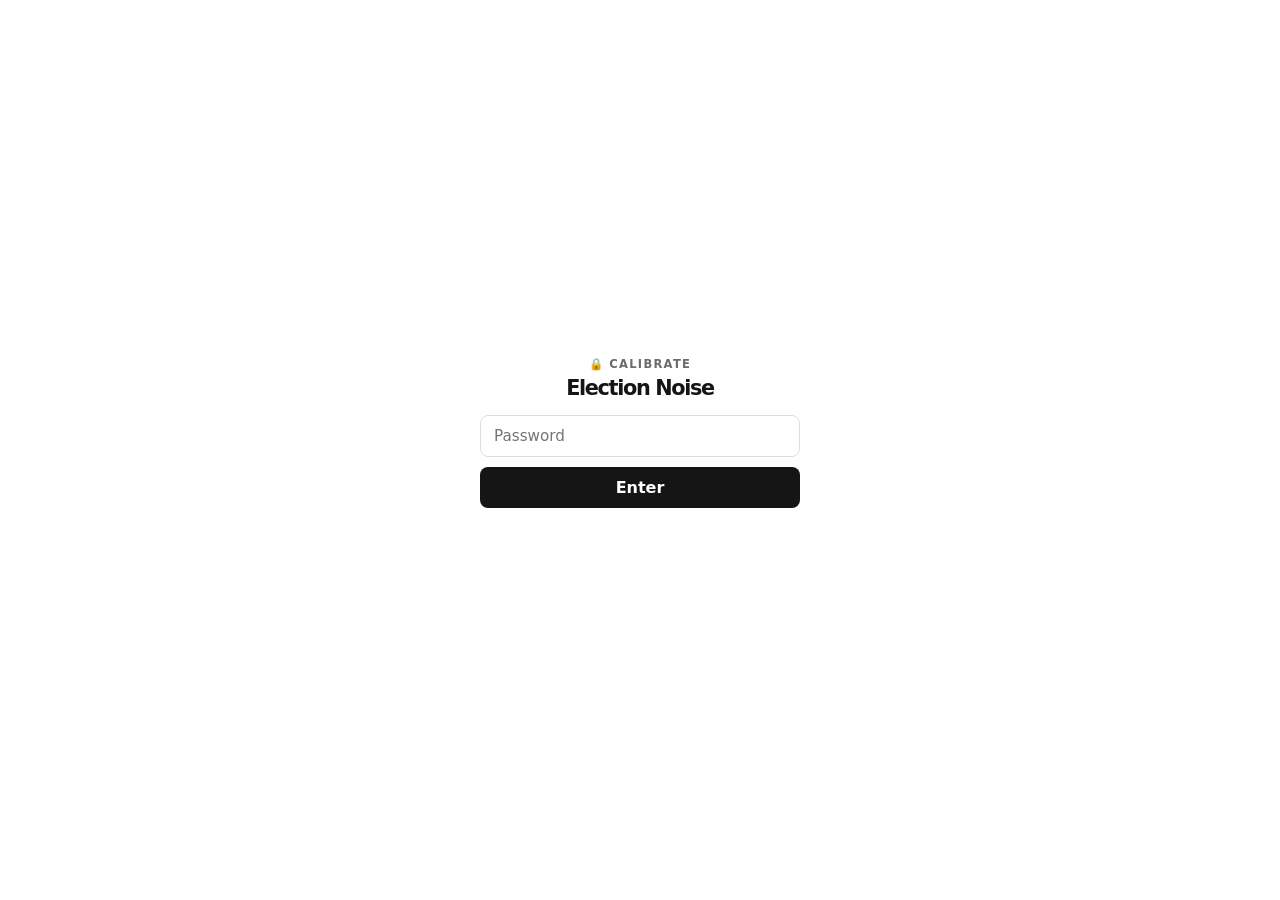
<file: index2.html>
<!doctype html>
<html lang="en">
<head>
<meta charset="utf-8">
<meta name="viewport" content="width=device-width, initial-scale=1">
<meta name="robots" content="noindex, nofollow">
<title>Election Noise — Calibrate</title>
<link rel="icon" type="image/svg+xml" href="../favicon.svg">
<style>
:root {
  --ink: #151515;
  --muted: #6b6b6b;
  --line: #dedede;
  --soft: #f5f5f3;
  --white: #ffffff;
}
* { box-sizing: border-box; }
[hidden] { display: none !important; }
html { color-scheme: light; }
body {
  margin: 0;
  background: var(--white);
  color: var(--ink);
  font-family: Inter, ui-sans-serif, system-ui, -apple-system, BlinkMacSystemFont, "Segoe UI", sans-serif;
}
button, input, textarea, select { font: inherit; color: inherit; }

/* ---------- Password gate ---------- */
#gate {
  position: fixed; inset: 0; z-index: 999;
  background: var(--white);
  display: flex; align-items: center; justify-content: center;
}
.gate-box { width: min(320px, calc(100% - 48px)); text-align: center; }
.gate-box p.eyebrow { margin: 0 0 8px; }
.gate-box h1 { font-size: 1.3rem; margin: 0 0 18px; }
.gate-box input {
  width: 100%; padding: 11px 13px; border: 1px solid var(--line);
  border-radius: 8px; font-size: 0.95rem; margin-bottom: 10px;
}
.gate-box button {
  width: 100%; padding: 11px; border: 0; border-radius: 8px;
  background: var(--ink); color: var(--white); font-weight: 700; cursor: pointer;
}
.gate-error { color: #c22; font-size: 0.82rem; min-height: 18px; margin-top: 4px; }

/* ---------- Chrome ---------- */
.site-header, main, footer, .cal-footer {
  width: min(1180px, calc(100% - 32px));
  margin-inline: auto;
}
.site-header {
  display: flex; justify-content: space-between; gap: 24px; align-items: end;
  padding: 42px 0 26px; border-bottom: 1px solid var(--line);
}
.eyebrow {
  margin: 0 0 8px; color: var(--muted); font-size: 0.72rem; font-weight: 800;
  letter-spacing: 0.11em; text-transform: uppercase;
}
h1, h2, p { margin-top: 0; }
h1 {
  margin-bottom: 14px; margin-left: -0.045em;
  font-size: clamp(2.6rem, 7vw, 5.8rem); line-height: 0.9; letter-spacing: -0.065em;
}
.dek { margin-bottom: 0; color: var(--muted); font-size: clamp(1rem, 2vw, 1.25rem); }
.update-block { text-align: right; font-size: 0.82rem; color: var(--muted); }
.update-block strong { display: block; color: var(--ink); font-size: 0.95rem; }
.save-indicator { font-size: 0.74rem; color: var(--muted); margin-top: 3px; }
.save-indicator.is-saved { color: #1a7d3a; }

.party-dot { width: 10px; height: 10px; border-radius: 50%; background: var(--party-colour, var(--ink)); }

/* ---------- Table ---------- */
.table-scroll { overflow-x: auto; }
.row-grid {
  display: grid;
  grid-template-columns: 20px minmax(220px, 2.3fr) minmax(150px, 1.3fr) 96px minmax(140px, 1.3fr) 40px;
  gap: 14px;
  align-items: center;
  min-width: 780px;
}
.table-head {
  padding: 0 4px 8px;
  border-bottom: 1px solid var(--line);
  font-size: 0.68rem; font-weight: 800; text-transform: uppercase; letter-spacing: 0.05em; color: var(--muted);
}

.accordion { margin-top: 4px; }
.party-group { border-bottom: 1px solid var(--line); }
.party-header {
  width: 100%; display: flex; align-items: center; justify-content: space-between;
  padding: 14px 4px; background: none; border: 0; cursor: pointer; text-align: left;
}
.party-header:hover { background: var(--soft); }
.party-header-left { display: flex; align-items: center; gap: 10px; }
.party-header .party-dot { width: 12px; height: 12px; }
.party-header strong { font-size: 0.98rem; }
.party-header .muted { color: var(--muted); font-size: 0.8rem; }
.party-chevron { font-size: 1.5rem; line-height: 1; transition: transform 160ms ease; color: var(--muted); }
.party-group.is-open .party-chevron { transform: rotate(90deg); }
.party-body { display: none; padding: 4px 4px 14px; }
.party-group.is-open .party-body { display: block; }

.policy-row {
  padding: 10px 4px;
  border-bottom: 1px solid var(--soft);
  cursor: pointer;
  background: none;
  border-left: 0; border-right: 0; border-top: 0;
  text-align: left;
  width: 100%;
}
.policy-row:hover { background: var(--soft); }
.policy-row.is-changed { background: #fffbea; }
.policy-row:last-child { border-bottom: 0; }

.row-dot {
  width: 11px; height: 11px; border-radius: 50%;
  background: var(--party-colour); border: 2px solid rgba(0,0,0,0.12);
}
.row-dot.is-unverified { background: var(--white); border: 2.5px solid var(--party-colour); }

.row-title { font-size: 0.86rem; font-weight: 700; line-height: 1.25; }
.row-meta { font-size: 0.7rem; color: var(--muted); margin-top: 1px; }
.row-value { font-size: 0.8rem; color: var(--ink); overflow: hidden; text-overflow: ellipsis; white-space: nowrap; }
.row-value.is-blank { color: var(--muted); font-style: italic; }
.row-conf { font-size: 0.85rem; text-align: center; }
.changed-dot { color: #8a6d00; font-size: 0.7rem; margin-left: 4px; }

/* ---------- Modal ---------- */
#modal-overlay {
  position: fixed; inset: 0; z-index: 500;
  background: rgba(20,20,20,0.4);
  display: flex; align-items: flex-start; justify-content: center;
  padding: 32px 16px;
  overflow-y: auto;
}
.modal-panel {
  background: var(--white);
  border-radius: 14px;
  width: min(760px, 100%);
  padding: 22px 24px 0;
}
.modal-head { display: flex; align-items: flex-start; justify-content: space-between; gap: 12px; margin-bottom: 3px; }
.modal-head-left { display: flex; align-items: flex-start; gap: 9px; }
.modal-head-left .row-dot { margin-top: 5px; }
.modal-title { font-size: 1.1rem; font-weight: 800; line-height: 1.25; }
.modal-close {
  border: 1px solid var(--line); background: var(--white); border-radius: 8px;
  width: 30px; height: 30px; cursor: pointer; font-size: 1rem; line-height: 1; color: var(--muted);
  flex: 0 0 auto;
}
.modal-close:hover { background: var(--soft); }
.modal-meta { font-size: 0.76rem; color: var(--muted); margin: 0 0 14px; }
.modal-body { padding-bottom: 4px; }
.modal-footer {
  position: sticky; bottom: 0;
  display: flex; align-items: center; justify-content: space-between; gap: 12px;
  padding: 14px 0; margin-top: 6px;
  background: var(--white); border-top: 1px solid var(--line);
}
.modal-nav { display: flex; gap: 8px; }
.modal-nav button {
  border: 1px solid var(--line); background: var(--white); border-radius: 8px;
  padding: 6px 12px; font-size: 0.78rem; font-weight: 700; cursor: pointer;
}
.modal-nav button:hover:not(:disabled) { background: var(--soft); }
.modal-nav button:disabled { opacity: 0.35; cursor: default; }
.modal-save {
  border: 0; border-radius: 8px; padding: 9px 18px; font-size: 0.85rem;
  background: var(--ink); color: var(--white); font-weight: 700; cursor: pointer;
}

.desc-block { margin: 0 0 4px; }
.desc-block label {
  display: block; font-size: 0.68rem; font-weight: 700; text-transform: uppercase;
  letter-spacing: 0.04em; color: var(--muted); margin-bottom: 3px;
}
.desc-block textarea {
  width: 100%; padding: 7px 9px; border: 1px solid var(--line); border-radius: 6px;
  font-size: 0.86rem; background: var(--white); min-height: 40px; resize: vertical;
}

.axis-row {
  display: grid;
  grid-template-columns: 90px minmax(150px, 220px) 1fr;
  gap: 8px 16px;
  padding: 9px 0;
  border-top: 1px solid var(--soft);
  align-items: start;
}
.axis-label {
  font-size: 0.72rem; font-weight: 800; text-transform: uppercase; letter-spacing: 0.05em;
  color: var(--ink); padding-top: 6px;
}
.axis-data { display: flex; flex-direction: column; gap: 6px; }
.axis-data .sub-label { font-size: 0.62rem; color: var(--muted); text-transform: uppercase; letter-spacing: 0.03em; margin-bottom: -3px; }
.axis-data select {
  width: 100%; padding: 6px 8px; border: 1px solid var(--line); border-radius: 6px;
  font-size: 0.82rem; background: var(--white);
}
.axis-why label {
  display: block; font-size: 0.62rem; font-weight: 700; text-transform: uppercase;
  letter-spacing: 0.04em; color: var(--muted); margin-bottom: 3px;
}
.axis-why textarea {
  width: 100%; padding: 6px 9px; border: 1px solid var(--line); border-radius: 6px;
  font-size: 0.82rem; background: var(--white); min-height: 34px; resize: vertical;
}
.source-name { font-size: 0.86rem; font-weight: 700; }
.source-btn {
  display: inline-block; font-size: 0.8rem; font-weight: 700; color: var(--ink);
  border: 1px solid var(--line); border-radius: 8px; padding: 7px 12px;
  text-decoration: none; white-space: nowrap;
}
.source-btn:hover { background: var(--soft); }
.source-none { color: var(--muted); font-size: 0.82rem; }

@media (max-width: 720px) {
  .axis-row { grid-template-columns: 1fr; }
  .modal-panel { padding: 20px 18px 16px; }
}

/* ---------- Sticky footer ---------- */
.cal-footer {
  position: sticky; bottom: 0;
  display: flex; align-items: center; justify-content: flex-end;
  padding: 14px 0; background: var(--white); border-top: 1px solid var(--line); margin-top: 10px;
}
.btn { border: 0; border-radius: 8px; padding: 9px 15px; font-size: 0.86rem; background: var(--ink); color: var(--white); font-weight: 700; cursor: pointer; }
footer { display: flex; justify-content: space-between; padding: 20px 0 36px; color: var(--muted); font-size: 0.78rem; }
</style>
</head>
<body>

<div id="gate">
  <div class="gate-box">
    <p class="eyebrow">🔒 Calibrate</p>
    <h1>Election Noise</h1>
    <input id="gate-input" type="password" placeholder="Password" autocomplete="off">
    <button id="gate-submit" type="button">Enter</button>
    <p class="gate-error" id="gate-error"></p>
  </div>
</div>

<div id="app" hidden>

  <header class="site-header">
    <div>
      <p class="eyebrow">🔒 Calibrate</p>
      <h1>Election Noise</h1>
      <p class="dek">Fix or update any robot anomalies.</p>
    </div>
    <div class="update-block">
      <strong id="edit-count">0 policies changed</strong>
      <span id="policy-count-label"></span>
      <div class="save-indicator" id="save-indicator"></div>
    </div>
  </header>

  <main>

    <div class="table-scroll">
      <div class="row-grid table-head">
        <div></div>
        <div>Policy</div>
        <div>Shape</div>
        <div>Size</div>
        <div>Politics</div>
        <div>Conf</div>
      </div>

      <div class="accordion" id="accordion"></div>
    </div>
  </main>

  <div class="cal-footer">
    <button class="btn" id="export-btn" type="button">Export Data File</button>
  </div>

  <footer>
    <span>Calibration tool. Changes update the data file. No live changes to the data.</span>
    <span>Built by Hunch</span>
  </footer>
</div>

<div id="modal-overlay" hidden>
  <div class="modal-panel" id="modal-panel"></div>
</div>

<script>
const PASSWORD = "C4l1br8";
const STORAGE_KEY = "electionNoiseCalibrateDraft";

const PARTY_ORDER = ["Labour", "National", "Green", "ACT", "NZ First", "Te Pāti Māori", "TOP"];
const PARTY_COLOURS = {
  "Labour": "#d82c2f",
  "National": "#0057b8",
  "Green": "#159447",
  "ACT": "#f1c40f",
  "NZ First": "#54565A",
  "Te Pāti Māori": "#7A4033",
  "TOP": "#1b8f9c"
};
const SIZE_ORDER = ["Niche", "Significant", "Flagship"];

const IMMEDIACY_LABELS = ["", "Within a year", "1–2 terms", "This decade", "Generational", "Undated"];
const MECHANISM_LABELS = ["", "Cash in hand", "Programme/service", "Regulatory", "Fiscal/structural", "Structural rewiring"];
const ECON = ["Far Left", "Left", "Centre", "Right", "Far Right"];
const SOC = ["Very Progressive", "Progressive", "Centre", "Conservative", "Very Conservative"];
const CONFIDENCE_MARK = { high: "●", medium: "◐", low: "○" };

const EDITABLE_FIELDS = ["description", "immediacy", "mechanism", "shapeWhy", "sizeWhy", "size", "leftRight", "progConservative", "confidence", "politicsWhy"];

const SOURCE_NAMES = {
  "rnz.co.nz": "RNZ",
  "act.org.nz": "ACT Party site",
  "opportunity.org.nz": "TOP website",
  "greens.org.nz": "Green Party site",
  "labour.org.nz": "Labour Party site",
  "nzfirst.nz": "NZ First site",
  "teaonews.co.nz": "Te Ao Māori News",
  "national.org.nz": "National Party site"
};
function sourceName(url) {
  try {
    const host = new URL(url).hostname.replace(/^www\./, "");
    return SOURCE_NAMES[host] || host;
  } catch (e) {
    return url;
  }
}

// Draft descriptions — Claude's first pass, written from the title/source
// data on hand. Pre-populated but fully editable.
const DESCRIPTIONS = {
  "policy-001": "Caps rent increases at 2% a year and commits to building 40,000 new public and affordable homes.",
  "policy-002": "Gives every New Zealander three free GP visits a year through a new Medicard scheme.",
  "policy-003": "Removes the cost of prescriptions and extends free scans and screening, including maternity scans.",
  "policy-004": "Invests in kaupapa Māori-led mental health services as an alternative to the mainstream system.",
  "policy-005": "Redirects state-owned enterprise dividends into a sovereign wealth fund for long-term NZ investment.",
  "policy-006": "Extends the existing Apprenticeship Boost subsidy so more trainees are covered for longer.",
  "policy-007": "Lifts R&D spending toward 2% of GDP and sets new rules for AI adoption across the economy.",
  "policy-008": "Caps weekly public transport fares at $20 in main centres and $10 elsewhere.",
  "policy-009": "Offers $3,000 grants and low-cost loans to help households install solar panels.",
  "policy-010": "Extends the Winter Energy Payment to students, who are currently excluded from it.",
  "policy-011": "Sets up a fund offering low-interest loans for household solar panels and batteries.",
  "policy-012": "Introduces stronger competition regulation targeting the banking and supermarket sectors.",
  "policy-013": "Introduces a 28% capital gains tax targeted at residential property, ring-fenced to help fund Medicard.",
  "policy-014": "Makes KiwiSaver contributions compulsory and introduces a Baby Boost payment for new parents.",
  "policy-015": "Introduces a wealth tax, raises corporate tax, and adds an inheritance tax to fund income tax changes.",
  "policy-016": "Consolidates 43 government departments into 19 to cut the size and cost of the public service.",
  "policy-017": "Funds new offshore surveys to reopen exploration for oil and gas reserves.",
  "policy-018": "Proposes using Kiwibank to buy BNZ, expanding state ownership in banking.",
  "policy-019": "Makes KiwiSaver compulsory with contributions set at 10% of income.",
  "policy-020": "Targets 30 gigawatts of new generation capacity by 2050 to drive down energy costs.",
  "policy-021": "Commits to phasing out and abolishing the prison system entirely by 2040.",
  "policy-022": "Scraps good character assessments for sex offenders at sentencing.",
  "policy-023": "A five-part law-and-order package covering rural crime, public safety, animal-based coercion, burglary sentencing, and deporting serious offenders.",
  "policy-024": "Pledges to reform the Sentencing Act — details not yet public.",
  "policy-025": "Ends bottom trawling and expands marine reserves to cover 30% of NZ waters.",
  "policy-026": "Introduces a land tax and a Citizen's Income while means-testing superannuation.",
  "policy-027": "Proposes democratic-participation reforms to give citizens a stronger direct voice between elections.",
  "policy-028": "Introduces a land value tax with the explicit goal of bringing house prices down.",
  "policy-029": "Favours evidence-based crime prevention and rehabilitation over a purely punitive approach.",
  "policy-030": "Reworks the education system to better prepare students for future skills and work.",
  "policy-031": "Refocuses funding on primary care and reinstates the Smokefree 2025 goal.",
  "policy-032": "Strengthens the Emissions Trading Scheme to include agriculture and rewards soil and wetland carbon storage.",
  "policy-033": "Tightens water-quality regulation and land-use rules to protect waterways and soil health.",
  "policy-034": "Commits to major public infrastructure spending, including free public transport, alongside RMA replacement and user-pays reforms.",
  "policy-035": "Introduces donation limits, a lobbying register, an anti-corruption commission, and electoral reform.",
  "policy-036": "Commits to honouring Te Tiriti o Waitangi more fully in law and government practice.",
  "policy-037": "A freshwater and oceans plan aimed at making waterways clean enough to drink from, swim in, and fish from.",
  "policy-038": "Makes union membership the default setting for new employees, who could opt out.",
  "policy-039": "Offers loans to help fund the training and retention of family doctors (GPs).",
  "policy-040": "Campaigns to legislate a definition of the Treaty principles, framed by ACT as ensuring equal rights for all citizens.",
  "policy-041": "Reforms firearms law to ease restrictions for hunters and licensed firearms owners.",
  "policy-042": "Proposes measures to break up or open up competition in the supermarket duopoly.",
  "policy-043": "Proposes disestablishing Auckland Council's Independent Māori Statutory Board.",
  "policy-044": "Backs a Christchurch bid to host the Commonwealth Games."
};

// First-pass Econ/Social scores reconstructed from the 23 Jul compass
// session (the standalone compass-calibration.html these came from was
// never committed to the repo, so this is rebuilt from that session's
// record rather than read fresh — flag anything that looks off).
const POLITICS_FIRST_PASS = {
  "policy-001": { econ: "Left", soc: "Progressive", confidence: "high", note: "" },
  "policy-002": { econ: "Left", soc: "Progressive", confidence: "high", note: "" },
  "policy-003": { econ: "Left", soc: "Progressive", confidence: "high", note: "" },
  "policy-004": { econ: "Left", soc: "Progressive", confidence: "high", note: "" },
  "policy-005": { econ: "Centre", soc: "Centre", confidence: "medium", note: "State-directed investment vehicle, not clearly redistributive either way." },
  "policy-006": { econ: "Left", soc: "Centre", confidence: "high", note: "" },
  "policy-007": { econ: "Centre", soc: "Centre", confidence: "medium", note: "Mixes state R&D investment with market-friendly innovation framing." },
  "policy-008": { econ: "Left", soc: "Centre", confidence: "high", note: "" },
  "policy-009": { econ: "Left", soc: "Progressive", confidence: "high", note: "" },
  "policy-010": { econ: "Left", soc: "Progressive", confidence: "high", note: "" },
  "policy-011": { econ: "Right", soc: "Centre", confidence: "high", note: "" },
  "policy-012": { econ: "Left", soc: "Centre", confidence: "medium", note: "Claude's least confident call: anti-monopoly regulation reads left on intervention, but it's market-restoring, not redistributive. Candidate for Centre or Right." },
  "policy-013": { econ: "Left", soc: "Centre", confidence: "high", note: "" },
  "policy-014": { econ: "Centre", soc: "Conservative", confidence: "medium", note: "Mandate cuts against usual National positioning; Baby Boost carries pro-family/traditional framing." },
  "policy-015": { econ: "Far Left", soc: "Progressive", confidence: "high", note: "" },
  "policy-016": { econ: "Far Right", soc: "Centre", confidence: "medium", note: "No real cultural content — Centre is a default, not a finding." },
  "policy-017": { econ: "Right", soc: "Conservative", confidence: "high", note: "" },
  "policy-018": { econ: "Left", soc: "Centre", confidence: "high", note: "" },
  "policy-019": { econ: "Centre", soc: "Conservative", confidence: "low", note: "Paternalistic-mandate framing nudges conservative but it's a weak signal." },
  "policy-020": { econ: "Left", soc: "Progressive", confidence: "high", note: "" },
  "policy-021": { econ: "Centre", soc: "Very Progressive", confidence: "high", note: "" },
  "policy-022": { econ: "Centre", soc: "Conservative", confidence: "high", note: "" },
  "policy-023": { econ: "Centre", soc: "Conservative", confidence: "high", note: "" },
  "policy-024": { econ: "Centre", soc: "Conservative", confidence: "high", note: "Still unsourced per v001/v002 — cut or source before this matters." },
  "policy-025": { econ: "Left", soc: "Progressive", confidence: "high", note: "" },
  "policy-026": { econ: "Far Left", soc: "Progressive", confidence: "high", note: "" },
  "policy-027": { econ: "Centre", soc: "Progressive", confidence: "high", note: "" },
  "policy-028": { econ: "Far Left", soc: "Progressive", confidence: "high", note: "" },
  "policy-029": { econ: "Centre", soc: "Progressive", confidence: "high", note: "" },
  "policy-030": { econ: "Centre", soc: "Centre", confidence: "medium", note: "Read 24 Jul but genuinely mixed content." },
  "policy-031": { econ: "Left", soc: "Progressive", confidence: "high", note: "" },
  "policy-032": { econ: "Left", soc: "Progressive", confidence: "high", note: "Read 24 Jul: strengthens ETS (adds agriculture), incentivises soil/wetland carbon sequestration." },
  "policy-033": { econ: "Left", soc: "Progressive", confidence: "high", note: "Read 24 Jul: water-quality regulation + land-use restriction, heavier intervention than the title suggested." },
  "policy-034": { econ: "Centre", soc: "Centre", confidence: "high", note: "Read 24 Jul: genuinely mixed — big public spend + free public transport pulls left, RMA replacement + user-pays pulls right." },
  "policy-035": { econ: "Centre", soc: "Progressive", confidence: "high", note: "Read 24 Jul: donation limits, lobbying register, anti-corruption commission, electoral reform." },
  "policy-036": { econ: "Centre", soc: "Progressive", confidence: "medium", note: "" },
  "policy-037": { econ: "Left", soc: "Progressive", confidence: "high", note: "" },
  "policy-038": { econ: "Far Left", soc: "Progressive", confidence: "high", note: "" },
  "policy-039": { econ: "Left", soc: "Centre", confidence: "medium", note: "" },
  "policy-040": { econ: "Centre", soc: "Conservative", confidence: "medium", note: "ACT frames this as equal rights; scored by NZ cultural-coding convention (same logic as NZ First's IMSB policy) rather than either side's own framing. Worth a second look given disclosure stakes." },
  "policy-041": { econ: "Centre", soc: "Conservative", confidence: "low", note: "Classical-liberty-expanding position, scored culturally conservative by NZ convention (post-2019 reading) — a US reading would flip this." },
  "policy-042": { econ: "Left", soc: "Centre", confidence: "high", note: "" },
  "policy-043": { econ: "Centre", soc: "Conservative", confidence: "high", note: "" },
  "policy-044": { econ: "Centre", soc: "Centre", confidence: "low", note: "Prestige/tourism spend — weak signal either direction." }
};

// Baked-in fallback copy of the live dataset, used only if the live fetch
// of ../data/policies.json fails (e.g. opened without a server).
const POLICIES_FALLBACK = {"updated": "2026-07-23", "note": "Solid circles reported by RNZ; outlined circles link to party websites. Full party-site sweep completed 22 Jul 2026.", "policies": [{"id": "policy-001", "party": "Green", "title": "A Home for Everybody — 40k homes, rent caps", "conversation": "Housing", "secondary": "Cost of Living", "size": "Flagship", "verified": true, "source": "https://www.rnz.co.nz/news/political/590598/greens-promise-to-cap-rent-rises-at-2-percent-a-year", "immediacy": 2, "mechanism": 4}, {"id": "policy-002", "party": "Labour", "title": "Medicard — 3 free GP visits", "conversation": "Health", "secondary": "Cost of Living", "size": "Flagship", "verified": true, "source": "https://www.rnz.co.nz/news/politics/577021/labour-to-campaign-on-narrow-capital-gains-tax-no-wealth-tax", "immediacy": 1, "mechanism": 3}, {"id": "policy-003", "party": "Labour", "title": "Free prescriptions, scans, screening", "conversation": "Health", "secondary": "Cost of Living", "size": "Significant", "verified": true, "source": "https://www.rnz.co.nz/news/politics/598331/labour-promises-free-maternity-scans-if-elected", "immediacy": 1, "mechanism": 3}, {"id": "policy-004", "party": "Te Pāti Māori", "title": "Kaupapa Māori mental health investment", "conversation": "Health", "secondary": "Crime & Justice", "size": "Significant", "verified": false, "source": "https://www.teaonews.co.nz/2026/01/27/election-2026-te-pati-maori-to-campaign-on-abolishing-prisons-labour-dead-set-against-it/", "immediacy": 2, "mechanism": 3}, {"id": "policy-005", "party": "Labour", "title": "NZ Future Fund — SOE dividends into NZ investment.", "conversation": "Future & Infrastructure", "secondary": "", "size": "Significant", "verified": true, "source": "https://www.rnz.co.nz/news/politics/576428/labour-announces-future-fund-as-first-key-election-policy", "immediacy": 5, "mechanism": 5}, {"id": "policy-006", "party": "Labour", "title": "Expand Apprenticeship Boost", "conversation": "Education", "secondary": "Economy", "size": "Niche", "verified": true, "source": "https://www.rnz.co.nz/news/politics/633845/election-26-labour-proposes-apprenticeship-boost-expansion", "immediacy": 2, "mechanism": 1}, {"id": "policy-007", "party": "TOP", "title": "Productivity Unleashed — R&D 2% GDP, AI rules", "conversation": "Future & Infrastructure", "secondary": "Economy", "size": "Significant", "verified": true, "source": "https://www.rnz.co.nz/news/politics/642464/explainer-what-is-the-opportunity-party-and-what-are-its-policies", "immediacy": 4, "mechanism": 5}, {"id": "policy-008", "party": "Labour", "title": "$20/week public transport fare cap", "conversation": "Cost of Living", "secondary": "", "size": "Significant", "verified": true, "source": "https://www.rnz.co.nz/news/politics/597767/labour-vows-to-put-20-a-week-cap-on-public-transport-10-outside-main-centres", "immediacy": 1, "mechanism": 2}, {"id": "policy-009", "party": "Labour", "title": "SolarSaver + $3k solar grants", "conversation": "Cost of Living", "secondary": "Housing", "size": "Niche", "verified": true, "source": "https://www.rnz.co.nz/news/politics/685297/labour-promises-subsidies-new-loan-schemes-for-installing-solar", "immediacy": 1, "mechanism": 2}, {"id": "policy-010", "party": "Green", "title": "Winter Energy Payment for students", "conversation": "Cost of Living", "secondary": "", "size": "Niche", "verified": true, "source": "https://www.rnz.co.nz/news/political/593910/green-party-advocates-increased-energy-support-for-students", "immediacy": 1, "mechanism": 1}, {"id": "policy-011", "party": "National", "title": "Home Energy Fund — solar and battery loans", "conversation": "Cost of Living", "secondary": "Housing", "size": "Niche", "verified": true, "source": "https://www.rnz.co.nz/news/politics/685297/labour-promises-subsidies-new-loan-schemes-for-installing-solar", "immediacy": 2, "mechanism": 2}, {"id": "policy-012", "party": "TOP", "title": "Rein in monopolies — banks, supermarkets", "conversation": "Cost of Living", "secondary": "Economy", "size": "Significant", "verified": true, "source": "https://www.rnz.co.nz/news/politics/642464/explainer-what-is-the-opportunity-party-and-what-are-its-policies", "immediacy": 3, "mechanism": 4}, {"id": "policy-013", "party": "Labour", "title": "28% targeted CGT on property", "conversation": "Economy", "secondary": "Health", "size": "Significant", "verified": true, "source": "https://www.rnz.co.nz/news/politics/577021/labour-to-campaign-on-narrow-capital-gains-tax-no-wealth-tax", "immediacy": 1, "mechanism": 4}, {"id": "policy-014", "party": "National", "title": "Compulsory KiwiSaver + Baby Boost", "conversation": "Future & Infrastructure", "secondary": "Cost of Living", "size": "Significant", "verified": true, "source": "https://www.rnz.co.nz/news/politics/609851/national-to-make-kiwisaver-compulsory-if-elected", "immediacy": 2, "mechanism": 5}, {"id": "policy-015", "party": "Green", "title": "Wealth, corporate + inheritance taxes", "conversation": "Economy", "secondary": "Cost of Living", "size": "Flagship", "verified": true, "source": "https://www.rnz.co.nz/news/politics/609649/greens-propose-wealth-corporate-and-inheritance-taxes-to-fund-income-tax-changes", "immediacy": 2, "mechanism": 4}, {"id": "policy-016", "party": "ACT", "title": "Shrink govt — 43 depts to 19", "conversation": "Government & Democracy", "secondary": "Economy", "size": "Flagship", "verified": true, "source": "https://www.rnz.co.nz/news/politics/634881/act-party-leader-david-seymour-takes-aim-at-parliamentary-allies-opponents-but-especially-labour", "immediacy": 2, "mechanism": 5}, {"id": "policy-017", "party": "NZ First", "title": "Offshore oil and gas surveys", "conversation": "Future & Infrastructure", "secondary": "Cost of Living", "size": "Flagship", "verified": true, "source": "https://www.rnz.co.nz/news/politics/742372/nz-first-promises-to-invest-in-oil-gas-surveys", "immediacy": 4, "mechanism": 5}, {"id": "policy-018", "party": "NZ First", "title": "Boost Kiwibank by buying BNZ", "conversation": "Economy", "secondary": "Cost of Living", "size": "Flagship", "verified": true, "source": "https://www.rnz.co.nz/news/politics/595475/winston-peters-unveils-kiwisaver-from-birth-nz-first-policy-bank-takeover-plan", "immediacy": 5, "mechanism": 5}, {"id": "policy-019", "party": "NZ First", "title": "Compulsory KiwiSaver, 10% contributions", "conversation": "Future & Infrastructure", "secondary": "Cost of Living", "size": "Significant", "verified": true, "source": "https://www.rnz.co.nz/news/politics/595475/winston-peters-unveils-kiwisaver-from-birth-nz-first-policy-bank-takeover-plan", "immediacy": 2, "mechanism": 5}, {"id": "policy-020", "party": "TOP", "title": "Abundant Energy — 30GW by 2050", "conversation": "Future & Infrastructure", "secondary": "Cost of Living", "size": "Flagship", "verified": true, "source": "https://www.rnz.co.nz/news/politics/642464/explainer-what-is-the-opportunity-party-and-what-are-its-policies", "immediacy": 5, "mechanism": 5}, {"id": "policy-021", "party": "Te Pāti Māori", "title": "Abolish prisons by 2040", "conversation": "Crime & Justice", "secondary": "Health", "size": "Flagship", "verified": false, "source": "https://www.teaonews.co.nz/2026/01/27/election-2026-te-pati-maori-to-campaign-on-abolishing-prisons-labour-dead-set-against-it/", "immediacy": 5, "mechanism": 5}, {"id": "policy-022", "party": "National", "title": "Sexual offenders sentencing", "conversation": "Crime & Justice", "secondary": "", "size": "Significant", "verified": true, "source": "https://www.rnz.co.nz/news/political/595474/national-to-scrap-good-character-assessments-for-sex-offenders-at-sentencing", "immediacy": 2, "mechanism": 4}, {"id": "policy-023", "party": "ACT", "title": "Five-policy crime package", "conversation": "Crime & Justice", "secondary": "", "size": "Significant", "verified": false, "source": "https://www.act.org.nz/policies/law-and-order", "immediacy": 2, "mechanism": 4}, {"id": "policy-024", "party": "NZ First", "title": "Sentencing Act reform pledge", "conversation": "Crime & Justice", "secondary": "", "size": "Niche", "verified": false, "source": "", "immediacy": 3, "mechanism": 4}, {"id": "policy-025", "party": "TOP", "title": "Healthy Oceans — end bottom trawling, 30% marine reserves", "conversation": "Environment", "secondary": "Economy", "size": "Significant", "verified": true, "source": "https://www.rnz.co.nz/news/politics/642464/explainer-what-is-the-opportunity-party-and-what-are-its-policies", "immediacy": 4, "mechanism": 5}, {"id": "policy-026", "party": "TOP", "title": "Tax Reset — land tax, Citizen Income, super means-testing", "conversation": "Economy", "secondary": "", "size": "Flagship", "verified": true, "source": "https://www.rnz.co.nz/news/politics/594584/the-opportunity-party-the-election-dark-horse", "immediacy": 3, "mechanism": 5}, {"id": "policy-027", "party": "TOP", "title": "Citizens' Voice — democratic participation reform", "conversation": "Government & Democracy", "secondary": "", "size": "Significant", "verified": false, "source": "https://www.opportunity.org.nz/citizens-voice", "immediacy": 3, "mechanism": 5}, {"id": "policy-028", "party": "TOP", "title": "Affordable Housing — land value tax, house prices must fall", "conversation": "Housing", "secondary": "Cost of Living", "size": "Significant", "verified": false, "source": "https://www.opportunity.org.nz/affordable_housing", "immediacy": 4, "mechanism": 5}, {"id": "policy-029", "party": "TOP", "title": "Smart On Crime", "conversation": "Crime & Justice", "secondary": "", "size": "Niche", "verified": false, "source": "https://www.opportunity.org.nz/smart_on_crime", "immediacy": 3, "mechanism": 4}, {"id": "policy-030", "party": "TOP", "title": "Future-fit Education", "conversation": "Education", "secondary": "", "size": "Significant", "verified": false, "source": "https://www.opportunity.org.nz/future_fit_education", "immediacy": 4, "mechanism": 3}, {"id": "policy-031", "party": "TOP", "title": "Healthy People — primary care focus, reinstate Smokefree 2025", "conversation": "Health", "secondary": "", "size": "Niche", "verified": false, "source": "https://www.opportunity.org.nz/healthy_people", "immediacy": 3, "mechanism": 3}, {"id": "policy-032", "party": "TOP", "title": "Climate Action", "conversation": "Environment", "secondary": "", "size": "Niche", "verified": false, "source": "https://www.opportunity.org.nz/climate_action", "immediacy": 4, "mechanism": 5}, {"id": "policy-033", "party": "TOP", "title": "Healthy Land", "conversation": "Environment", "secondary": "", "size": "Niche", "verified": false, "source": "https://www.opportunity.org.nz/healthy_land", "immediacy": 4, "mechanism": 4}, {"id": "policy-034", "party": "TOP", "title": "Intergenerational Infrastructure", "conversation": "Future & Infrastructure", "secondary": "", "size": "Significant", "verified": false, "source": "https://www.opportunity.org.nz/intergenerational_infrastructure", "immediacy": 5, "mechanism": 5}, {"id": "policy-035", "party": "TOP", "title": "Clean Up Politics", "conversation": "Government & Democracy", "secondary": "", "size": "Niche", "verified": false, "source": "https://www.opportunity.org.nz/clean_up_politics", "immediacy": 3, "mechanism": 4}, {"id": "policy-036", "party": "TOP", "title": "Honouring Te Tiriti", "conversation": "Government & Democracy", "secondary": "", "size": "Niche", "verified": false, "source": "https://www.opportunity.org.nz/honouring_te_tiriti", "immediacy": 4, "mechanism": 5}, {"id": "policy-037", "party": "Green", "title": "Drink Swim Fish — freshwater and oceans plan", "conversation": "Environment", "secondary": "", "size": "Significant", "verified": false, "source": "https://www.greens.org.nz/dfs_nav_data", "immediacy": 4, "mechanism": 4}, {"id": "policy-038", "party": "Green", "title": "Automatic union membership for new employees", "conversation": "Economy", "secondary": "", "size": "Niche", "verified": false, "source": "https://www.greens.org.nz/green_party_calls_for_union_membership_as_default_setting_for_new_employees", "immediacy": 2, "mechanism": 4}, {"id": "policy-039", "party": "Labour", "title": "Family Doctor Loan Scheme", "conversation": "Health", "secondary": "", "size": "Niche", "verified": false, "source": "https://www.labour.org.nz/our-policies/", "immediacy": 2, "mechanism": 1}, {"id": "policy-040", "party": "ACT", "title": "Defending equal rights — Treaty principles campaign", "conversation": "Government & Democracy", "secondary": "", "size": "Significant", "verified": false, "source": "https://www.act.org.nz/defending-equal-rights-democracy", "immediacy": 3, "mechanism": 5}, {"id": "policy-041", "party": "ACT", "title": "Hunting and firearms reform", "conversation": "Crime & Justice", "secondary": "", "size": "Niche", "verified": false, "source": "https://www.act.org.nz/hunters-lfo", "immediacy": 2, "mechanism": 4}, {"id": "policy-042", "party": "NZ First", "title": "End the supermarket duopoly", "conversation": "Cost of Living", "secondary": "", "size": "Significant", "verified": false, "source": "https://www.nzfirst.nz/news", "immediacy": 3, "mechanism": 5}, {"id": "policy-043", "party": "NZ First", "title": "Disestablish Auckland's Independent Māori Statutory Board", "conversation": "Government & Democracy", "secondary": "", "size": "Niche", "verified": false, "source": "https://www.nzfirst.nz/news", "immediacy": 1, "mechanism": 4}, {"id": "policy-044", "party": "NZ First", "title": "Commonwealth Games bid for Christchurch", "conversation": "Future & Infrastructure", "secondary": "", "size": "Niche", "verified": false, "source": "https://www.nzfirst.nz/news", "immediacy": 4, "mechanism": 5}]};

let policies = [];       // working (editable) array
let baseline = [];       // first-pass snapshot, for "changed" + reset
let openParties = new Set();
let currentModalId = null;

const gate = document.getElementById("gate");
const app = document.getElementById("app");

document.getElementById("gate-submit").addEventListener("click", tryUnlock);
document.getElementById("gate-input").addEventListener("keydown", e => { if (e.key === "Enter") tryUnlock(); });

function tryUnlock() {
  const val = document.getElementById("gate-input").value;
  if (val === PASSWORD) {
    sessionStorage.setItem("enCalibrateAuth", "1");
    gate.hidden = true;
    app.hidden = false;
    boot();
  } else {
    document.getElementById("gate-error").textContent = "Wrong password.";
  }
}

if (sessionStorage.getItem("enCalibrateAuth") === "1") {
  gate.hidden = true;
  app.hidden = false;
  boot();
}

async function boot() {
  let payload;
  try {
    const res = await fetch("../data/policies.json", { cache: "no-store" });
    if (!res.ok) throw new Error("fetch failed");
    payload = await res.json();
  } catch (err) {
    payload = POLICIES_FALLBACK;
  }

  const rawPolicies = Array.isArray(payload) ? payload : payload.policies;

  policies = rawPolicies.map(p => {
    const politics = POLITICS_FIRST_PASS[p.id] || { econ: "Centre", soc: "Centre", confidence: "low", note: "No first-pass score reconstructed — needs a fresh read." };
    return {
      id: p.id,
      party: p.party,
      title: p.title,
      conversation: p.conversation,
      secondary: p.secondary || "",
      size: p.size,
      verified: p.verified,
      source: p.source || "",
      description: p.description || DESCRIPTIONS[p.id] || "",
      immediacy: p.immediacy != null ? p.immediacy : 3,
      mechanism: p.mechanism != null ? p.mechanism : 3,
      shapeWhy: p.shapeWhy || "",
      sizeWhy: p.sizeWhy || "",
      leftRight: p.leftRight || politics.econ,
      progConservative: p.progConservative || politics.soc,
      confidence: p.confidence || politics.confidence,
      politicsWhy: p.notes || politics.note
    };
  });

  baseline = JSON.parse(JSON.stringify(policies));

  restoreDraft();

  document.getElementById("policy-count-label").textContent = `${policies.length} policies`;

  renderAccordion();
  updateEditCount();

  document.getElementById("export-btn").addEventListener("click", doExport);

  document.getElementById("modal-overlay").addEventListener("click", e => {
    if (e.target.id === "modal-overlay") closeModal();
  });
  document.addEventListener("keydown", e => {
    if (e.key === "Escape") closeModal();
  });
}

/* ---------------- Local draft persistence ---------------- */
function restoreDraft() {
  let raw;
  try {
    raw = localStorage.getItem(STORAGE_KEY);
  } catch (e) {
    return;
  }
  if (!raw) return;
  let draft;
  try {
    draft = JSON.parse(raw);
  } catch (e) {
    return;
  }
  if (!draft || !draft.policies) return;

  policies.forEach(p => {
    const saved = draft.policies[p.id];
    if (!saved) return;
    EDITABLE_FIELDS.forEach(field => {
      if (saved[field] !== undefined) p[field] = saved[field];
    });
  });

  if (draft.savedAt) {
    const indicator = document.getElementById("save-indicator");
    indicator.textContent = `Restored local save from ${new Date(draft.savedAt).toLocaleString()}`;
    indicator.classList.add("is-saved");
  }
}

function saveDraft() {
  const draftPolicies = {};
  policies.forEach(p => {
    const entry = {};
    EDITABLE_FIELDS.forEach(field => { entry[field] = p[field]; });
    draftPolicies[p.id] = entry;
  });
  const payload = { savedAt: new Date().toISOString(), policies: draftPolicies };
  try {
    localStorage.setItem(STORAGE_KEY, JSON.stringify(payload));
    const indicator = document.getElementById("save-indicator");
    indicator.textContent = `Saved locally ${new Date().toLocaleTimeString()}`;
    indicator.classList.add("is-saved");
  } catch (e) {
    const indicator = document.getElementById("save-indicator");
    indicator.textContent = "Local save failed (storage full or blocked)";
    indicator.classList.remove("is-saved");
  }
}

function visiblePolicies() {
  return policies;
}

/* ---------------- Compact table ---------------- */
function renderAccordion() {
  const container = document.getElementById("accordion");
  const vis = visiblePolicies();
  const parties = PARTY_ORDER.filter(party => vis.some(p => p.party === party));

  container.innerHTML = parties.map(party => {
    const partyPolicies = vis.filter(p => p.party === party).sort((a, b) => a.id.localeCompare(b.id));
    const changedCount = partyPolicies.filter(isChanged).length;
    const isOpen = openParties.has(party);
    const colour = PARTY_COLOURS[party];

    const rows = partyPolicies.map(rowHtml).join("");

    return `<div class="party-group ${isOpen ? "is-open" : ""}" data-party-group="${party}">
      <button class="party-header" type="button" data-toggle-party="${party}">
        <span class="party-header-left">
          <span class="party-dot" style="--party-colour:${colour}"></span>
          <strong>${party}</strong>
          <span class="muted">${partyPolicies.length} ${partyPolicies.length === 1 ? "policy" : "policies"}${changedCount ? ` · ${changedCount} changed` : ""}</span>
        </span>
        <span class="party-chevron">›</span>
      </button>
      <div class="party-body">${rows}</div>
    </div>`;
  }).join("");

  container.querySelectorAll("[data-toggle-party]").forEach(btn => {
    btn.addEventListener("click", () => {
      const party = btn.dataset.toggleParty;
      if (openParties.has(party)) openParties.delete(party); else openParties.add(party);
      renderAccordion();
    });
  });

  container.querySelectorAll("[data-open-policy]").forEach(btn => {
    btn.addEventListener("click", () => openModal(btn.dataset.openPolicy));
  });
}

function rowHtml(p) {
  const changed = isChanged(p);
  const colour = PARTY_COLOURS[p.party] || "#777";
  const dotCls = "row-dot" + (p.verified === false ? " is-unverified" : "");

  const shapeVal = `${IMMEDIACY_LABELS[p.immediacy]} · ${MECHANISM_LABELS[p.mechanism]}`;
  const politicsVal = `${p.leftRight} · ${p.progConservative}`;
  const descBlank = !p.description ? "is-blank" : "";

  return `<button class="policy-row ${changed ? "is-changed" : ""}" type="button" data-open-policy="${p.id}">
    <div class="row-grid">
      <span class="${dotCls}" style="--party-colour:${colour}"></span>
      <span>
        <span class="row-title">${escapeHtml(p.title)}${changed ? '<span class="changed-dot">●</span>' : ""}</span>
        <div class="row-meta">${escapeHtml(p.conversation)} · ${p.verified === false ? "party site only" : "reported"}</div>
      </span>
      <span class="row-value" title="${escapeHtml(shapeVal)}">${escapeHtml(shapeVal)}</span>
      <span class="row-value">${p.size}</span>
      <span class="row-value" title="${escapeHtml(politicsVal)}">${escapeHtml(politicsVal)}</span>
      <span class="row-conf">${CONFIDENCE_MARK[p.confidence] || "○"}</span>
    </div>
  </button>`;
}

/* ---------------- Modal ---------------- */
function openModal(id) {
  currentModalId = id;
  renderModal();
  document.getElementById("modal-overlay").hidden = false;
}

function closeModal() {
  currentModalId = null;
  document.getElementById("modal-overlay").hidden = true;
}

function modalOrderedList() {
  // Same party, filtered, sorted — matches what's on screen behind the modal.
  const p = policies.find(pp => pp.id === currentModalId);
  if (!p) return [];
  return visiblePolicies().filter(pp => pp.party === p.party).sort((a, b) => a.id.localeCompare(b.id));
}

function renderModal() {
  const p = policies.find(pp => pp.id === currentModalId);
  if (!p) return;
  const colour = PARTY_COLOURS[p.party] || "#777";
  const dotCls = "row-dot" + (p.verified === false ? " is-unverified" : "");

  const list = modalOrderedList();
  const idx = list.findIndex(pp => pp.id === p.id);

  const sourceRow = p.source ? `
    <div class="axis-row">
      <div class="axis-label">Source</div>
      <div class="axis-data">
        <div class="source-name">${escapeHtml(sourceName(p.source))}</div>
        <div class="sub-label">Confidence</div>
        <select data-id="${p.id}" data-field="confidence">
          ${["high","medium","low"].map(v => `<option value="${v}" ${p.confidence === v ? "selected" : ""}>${CONFIDENCE_MARK[v]} ${v}</option>`).join("")}
        </select>
      </div>
      <div class="source-link"><a class="source-btn" href="${escapeHtml(p.source)}" target="_blank" rel="noopener">View source ↗</a></div>
    </div>` : `
    <div class="axis-row">
      <div class="axis-label">Source</div>
      <div class="axis-data">
        <div class="source-none">No source yet</div>
        <div class="sub-label">Confidence</div>
        <select data-id="${p.id}" data-field="confidence">
          ${["high","medium","low"].map(v => `<option value="${v}" ${p.confidence === v ? "selected" : ""}>${CONFIDENCE_MARK[v]} ${v}</option>`).join("")}
        </select>
      </div>
      <div></div>
    </div>`;

  document.getElementById("modal-panel").innerHTML = `
    <div class="modal-head">
      <div class="modal-head-left">
        <span class="${dotCls}" style="--party-colour:${colour}"></span>
        <div>
          <div class="modal-title">${escapeHtml(p.title)}</div>
          <div class="modal-meta">${p.party} · ${escapeHtml(p.conversation)} · ${p.verified === false ? "party site only" : "reported"}</div>
        </div>
      </div>
      <button class="modal-close" type="button" id="modal-close-btn" aria-label="Close">✕</button>
    </div>

    <div class="modal-body">
      <div class="desc-block">
        <label>Description</label>
        <textarea data-id="${p.id}" data-field="description" rows="2">${escapeHtml(p.description || "")}</textarea>
      </div>

      <div class="axis-row">
        <div class="axis-label">Shape</div>
        <div class="axis-data">
          <div class="sub-label">Immediacy</div>
          <select data-id="${p.id}" data-field="immediacy">
            ${[1,2,3,4,5].map(n => `<option value="${n}" ${p.immediacy === n ? "selected" : ""}>${n} — ${IMMEDIACY_LABELS[n]}</option>`).join("")}
          </select>
          <div class="sub-label">Mechanism</div>
          <select data-id="${p.id}" data-field="mechanism">
            ${[1,2,3,4,5].map(n => `<option value="${n}" ${p.mechanism === n ? "selected" : ""}>${n} — ${MECHANISM_LABELS[n]}</option>`).join("")}
          </select>
        </div>
        <div class="axis-why">
          <label>Why?</label>
          <textarea data-id="${p.id}" data-field="shapeWhy" rows="2" placeholder="Why this Immediacy/Mechanism score?">${escapeHtml(p.shapeWhy || "")}</textarea>
        </div>
      </div>

      <div class="axis-row">
        <div class="axis-label">Size</div>
        <div class="axis-data">
          <select data-id="${p.id}" data-field="size">
            ${SIZE_ORDER.map(s => `<option value="${s}" ${p.size === s ? "selected" : ""}>${s}</option>`).join("")}
          </select>
        </div>
        <div class="axis-why">
          <label>Why?</label>
          <textarea data-id="${p.id}" data-field="sizeWhy" rows="2" placeholder="Why this size tier?">${escapeHtml(p.sizeWhy || "")}</textarea>
        </div>
      </div>

      <div class="axis-row">
        <div class="axis-label">Politics</div>
        <div class="axis-data">
          <div class="sub-label">Econ L↔R</div>
          <select data-id="${p.id}" data-field="leftRight">
            ${ECON.map(v => `<option value="${v}" ${p.leftRight === v ? "selected" : ""}>${v}</option>`).join("")}
          </select>
          <div class="sub-label">Social P↔C</div>
          <select data-id="${p.id}" data-field="progConservative">
            ${SOC.map(v => `<option value="${v}" ${p.progConservative === v ? "selected" : ""}>${v}</option>`).join("")}
          </select>
        </div>
        <div class="axis-why">
          <label>Why?</label>
          <textarea data-id="${p.id}" data-field="politicsWhy" rows="2" placeholder="Why this Econ/Social score?">${escapeHtml(p.politicsWhy || "")}</textarea>
        </div>
      </div>

      ${sourceRow}
    </div>

    <div class="modal-footer">
      <div class="modal-nav">
        <button type="button" id="modal-prev" ${idx <= 0 ? "disabled" : ""}>← Prev</button>
        <button type="button" id="modal-next" ${idx < 0 || idx >= list.length - 1 ? "disabled" : ""}>Next →</button>
      </div>
      <button class="modal-save" type="button" id="modal-save-btn">Save</button>
    </div>
  `;

  document.getElementById("modal-close-btn").addEventListener("click", closeModal);
  document.getElementById("modal-save-btn").addEventListener("click", () => {
    saveDraft();
    closeModal();
  });
  document.getElementById("modal-prev").addEventListener("click", () => {
    if (idx > 0) openModal(list[idx - 1].id);
  });
  document.getElementById("modal-next").addEventListener("click", () => {
    if (idx < list.length - 1) openModal(list[idx + 1].id);
  });

  document.querySelectorAll("#modal-panel select[data-field]").forEach(el => {
    el.addEventListener("change", () => applyField(el));
  });
  document.querySelectorAll("#modal-panel textarea[data-field]").forEach(el => {
    el.addEventListener("change", () => applyField(el));
    el.addEventListener("blur", () => applyField(el));
  });
}

function applyField(el) {
  const id = el.dataset.id, field = el.dataset.field;
  const policy = policies.find(p => p.id === id);
  if (!policy) return;
  const value = (field === "immediacy" || field === "mechanism") ? Number(el.value) : el.value;
  if (policy[field] === value) return;
  policy[field] = value;
  saveDraft();
  renderAccordion();
  updateEditCount();
  // Keep the row's changed-state fresh underneath without closing the modal.
  if (currentModalId === id) {
    const idx = modalOrderedList().findIndex(pp => pp.id === id);
    const prevBtn = document.getElementById("modal-prev");
    const nextBtn = document.getElementById("modal-next");
    if (prevBtn) prevBtn.disabled = idx <= 0;
    if (nextBtn) nextBtn.disabled = idx < 0 || idx >= modalOrderedList().length - 1;
  }
}

function isChanged(p) {
  const base = baseline.find(b => b.id === p.id);
  if (!base) return false;
  return base.size !== p.size || base.immediacy !== p.immediacy || base.mechanism !== p.mechanism ||
    base.leftRight !== p.leftRight || base.progConservative !== p.progConservative ||
    base.confidence !== p.confidence ||
    (base.description || "") !== (p.description || "") ||
    (base.shapeWhy || "") !== (p.shapeWhy || "") ||
    (base.sizeWhy || "") !== (p.sizeWhy || "") ||
    (base.politicsWhy || "") !== (p.politicsWhy || "");
}

function updateEditCount() {
  const n = policies.filter(isChanged).length;
  document.getElementById("edit-count").textContent = `${n} ${n === 1 ? "policy" : "policies"} changed`;
}

/* ---------------- Export ---------------- */
function doExport() {
  const out = {
    updated: new Date().toISOString().slice(0, 10),
    note: "Solid circles reported by RNZ; outlined circles link to party websites. Includes calibrated Shape/Size/Politics scoring, rationale and descriptions.",
    policies: policies.map(p => ({
      id: p.id,
      party: p.party,
      title: p.title,
      conversation: p.conversation,
      secondary: p.secondary,
      size: p.size,
      verified: p.verified,
      source: p.source,
      description: p.description,
      immediacy: p.immediacy,
      mechanism: p.mechanism,
      shapeWhy: p.shapeWhy,
      sizeWhy: p.sizeWhy,
      leftRight: p.leftRight,
      progConservative: p.progConservative,
      confidence: p.confidence,
      notes: p.politicsWhy
    }))
  };
  const blob = new Blob([JSON.stringify(out, null, 2)], { type: "application/json" });
  const url = URL.createObjectURL(blob);
  const a = document.createElement("a");
  a.href = url;
  a.download = "policies.json";
  document.body.appendChild(a);
  a.click();
  a.remove();
  URL.revokeObjectURL(url);
}

function escapeHtml(value) {
  return String(value)
    .replaceAll("&", "&amp;")
    .replaceAll("<", "&lt;")
    .replaceAll(">", "&gt;")
    .replaceAll('"', "&quot;")
    .replaceAll("'", "&#039;");
}
</script>
</body>
</html>
</file>
<file: style.css>
:root {
  --ink: #151515;
  --muted: #6b6b6b;
  --line: #dedede;
  --soft: #f5f5f3;
  --white: #ffffff;
  --focus: #151515;
  /* Deliberately not Labour's red. A UI state that matched a party colour
     would read as a party marker on a map made of party colours. */
  --report: #b3261e;
}

/* Party colours are not defined here. They live in PARTY_COLOURS in script.js
   and are applied per element as an inline --party-colour, because each circle
   takes its colour from the policy data. Change them there, not here. */

* {
  box-sizing: border-box;
}

[hidden] {
  display: none !important;
}

html {
  color-scheme: light;
}

body {
  margin: 0;
  background: var(--white);
  color: var(--ink);
  font-family: Inter, ui-sans-serif, system-ui, -apple-system, BlinkMacSystemFont, "Segoe UI", sans-serif;
}

button,
a {
  font: inherit;
}

button {
  color: inherit;
}

.site-header,
.view-toggle,
main,
footer {
  width: min(var(--content, 1180px), calc(100% - 32px));
  margin-inline: auto;
}

.site-header .eyebrow {
  margin-bottom: 13px;
}

.site-header {
  display: flex;
  justify-content: space-between;
  gap: 24px;
  align-items: end;
  padding: 42px 0 26px;
  border-bottom: 1px solid var(--line);
}

.eyebrow {
  margin: 0 0 8px;
  color: var(--muted);
  font-size: 0.72rem;
  font-weight: 800;
  letter-spacing: 0.11em;
  text-transform: uppercase;
}

.site-header .eyebrow {
  margin-bottom: 3px;
}

h1,
h2,
p {
  margin-top: 0;
}

h1 {
  margin-bottom: 14px;
  margin-left: -0.045em;
  font-size: clamp(2.6rem, 7vw, 5.8rem);
  line-height: 0.9;
  letter-spacing: -0.065em;
}

.dek {
  margin-bottom: 0;
  color: var(--muted);
  font-size: clamp(1rem, 2vw, 1.25rem);
}

.update-block {
  display: grid;
  gap: 4px;
  min-width: 150px;
  text-align: right;
}

.update-block span {
  color: var(--muted);
  font-size: 0.85rem;
}

.stage {
  display: flex;
  align-items: flex-start;
  justify-content: flex-start;
  gap: var(--rail-gap, 40px);
  padding-top: 4px;
}

/* The hero square. Sized once from the viewport, shared by both views, so
   switching between them changes the contents and never the footprint. */
.stage-main {
  flex: 0 0 auto;
  width: var(--hero, 100%);
  min-width: 0;
  /* Positioning context for the Samesies note on the Size view. The two field
     views have their own; the grid does not, and without this the note falls
     back to the page and lands beside the rail. */
  position: relative;
}

.controls {
  width: 168px;
  flex: 0 0 auto;
}

.rail-eyebrow {
  margin: 0 0 10px;
}

.party-filters {
  display: flex;
  flex-direction: column;
  align-items: stretch;
  gap: 6px;
}

.legend {
  margin-top: 22px;
  padding-top: 16px;
  border-top: 1px solid var(--line);
}

.legend-scale {
  margin-top: 18px;
  padding-top: 15px;
  border-top: 1px solid var(--line);
}

.legend-row {
  display: flex;
  align-items: center;
  gap: 10px;
  margin: 0 0 9px;
  color: var(--muted);
  font-size: 0.78rem;
}

.legend-dot {
  flex: 0 0 auto;
  width: 22px;
  height: 15px;
  border-radius: 0;
  background: none;
  position: relative;
}

.legend-dot::before {
  content: "";
  position: absolute;
  top: 50%;
  left: 50%;
  width: 15px;
  height: 15px;
  border-radius: 50%;
  background: var(--ink);
  transform: translate(-50%, -50%);
}

.legend-dot.is-unverified::before {
  background: var(--white);
  border: 3px solid var(--ink);
}

.legend-dot.is-flagship::before { width: 21px; height: 21px; }
.legend-dot.is-significant::before { width: 14px; height: 14px; }
.legend-dot.is-niche::before { width: 9px; height: 9px; }

.legend + .text-button {
  margin-top: 20px;
}

.filter-button,
.text-button,
.close-button {
  border: 0;
  background: transparent;
  cursor: pointer;
}

.filter-button {
  display: inline-flex;
  align-items: center;
  gap: 7px;
  padding: 8px 11px;
  border: 2px solid var(--party-colour, var(--line));
  border-radius: 999px;
  background: var(--white);
  color: var(--ink);
  font-size: 0.82rem;
  font-weight: 700;
  transition: border-color 160ms ease, background 160ms ease, color 160ms ease, opacity 160ms ease;
}

.filter-button:not([aria-pressed="true"]):hover,
.filter-button:not([aria-pressed="true"]):focus-visible {
  background: var(--soft);
}

.filter-button[aria-pressed="true"] {
  background: var(--party-colour, var(--ink));
  border-color: var(--party-colour, var(--ink));
  color: var(--white);
}

.filter-button[data-party="All"][aria-pressed="true"] {
  background: var(--ink);
  border-color: var(--ink);
}

.filter-button[aria-pressed="true"] .party-dot {
  background: var(--white);
}

.party-dot {
  width: 10px;
  height: 10px;
  border-radius: 50%;
  background: var(--party-colour, var(--ink));
}

.text-button {
  flex: 0 0 auto;
  padding: 8px 0;
  color: var(--muted);
  text-decoration: underline;
  text-underline-offset: 3px;
}

.view-toggle {
  display: flex;
  gap: 8px;
  padding: 16px 0 0;
  margin-bottom: 22px;
}

.view-tab {
  border: 1px solid var(--line);
  border-radius: 999px;
  padding: 8px 15px;
  background: var(--white);
  font-size: 0.82rem;
  font-weight: 700;
  cursor: pointer;
  transition: border-color 160ms ease, background 160ms ease;
}

.view-tab:hover,
.view-tab:focus-visible {
  border-color: var(--ink);
  background: var(--soft);
}

.view-tab[aria-pressed="true"] {
  border-color: var(--ink);
  background: var(--ink);
  color: var(--white);
}

.conversation-grid {
  display: grid;
  grid-template-columns: repeat(3, minmax(0, 1fr));
  border-top: 1px solid var(--line);
  border-left: 1px solid var(--line);
}

.view-pane {
  transition: opacity 220ms ease, transform 220ms ease;
  opacity: 1;
  transform: scale(1);
}

.view-pane.is-transitioning {
  opacity: 0;
  transform: scale(0.985);
}

.politics-view {
  position: relative;
  height: var(--hero, 620px);
  margin-top: 0;
  padding: 44px;
  border: 1px solid var(--line);
  border-radius: 14px;
  overflow: hidden;
}

.politics-field {
  position: relative;
  width: 100%;
  height: 100%;
}

.shape-view {
  position: relative;
  height: var(--hero, 620px);
  margin-top: 0;
  padding: 44px;
  border: 1px solid var(--line);
  border-radius: 14px;
  overflow: hidden;
}

.shape-field {
  position: relative;
  width: 100%;
  height: 100%;
}

.shape-line {
  position: absolute;
  background: var(--line);
}

.shape-line-h {
  left: 0;
  right: 0;
  top: 50%;
  height: 1px;
}

.shape-line-v {
  top: 0;
  bottom: 0;
  left: 50%;
  width: 1px;
}

.shape-axis {
  position: absolute;
  color: var(--ink);
  font-size: clamp(0.92rem, 1.5vw, 1.08rem);
  font-weight: 700;
  letter-spacing: -0.025em;
  line-height: 1.05;
  pointer-events: none;
  z-index: 1;
}

.shape-axis-top {
  top: 10px;
  left: 50%;
  transform: translateX(-50%);
}

.shape-axis-bottom {
  bottom: 10px;
  left: 50%;
  transform: translateX(-50%);
}

.shape-axis-left {
  top: 50%;
  left: 6px;
  transform: translateY(-50%);
  background: var(--white);
  padding: 2px 10px;
}

.shape-axis-right {
  top: 50%;
  right: 6px;
  transform: translateY(-50%);
  background: var(--white);
  padding: 2px 10px;
}

.politics-view .policy-circle,
.shape-view .policy-circle {
  position: absolute;
  margin: 0;
  opacity: 0;
  transform: translate(-50%, -50%) scale(0.4);
  transition:
    left 640ms cubic-bezier(.34, 1.56, .64, 1),
    top 640ms cubic-bezier(.34, 1.56, .64, 1),
    opacity 240ms ease,
    transform 640ms cubic-bezier(.34, 1.56, .64, 1);
  transition-delay: var(--enter-delay, 0ms);
}

.politics-field.is-ready .policy-circle,
.shape-field.is-ready .policy-circle {
  opacity: 1;
  transform: translate(-50%, -50%) scale(1);
}

.politics-field.is-ready .policy-circle:hover,
.politics-field.is-ready .policy-circle:focus-visible,
.shape-field.is-ready .policy-circle:hover,
.shape-field.is-ready .policy-circle:focus-visible {
  transform: translate(-50%, -50%) scale(1.14);
}

.politics-field.is-ready .policy-circle.is-muted,
.shape-field.is-ready .policy-circle.is-muted {
  opacity: 0.1;
}

.shape-callout {
  position: absolute;
  width: 56px;
  height: 56px;
  border: none;
  border-radius: 50%;
  background: transparent;
  opacity: 0;
  cursor: default;
  transform: translate(-50%, -50%);
}

.conversation-card {
  position: relative;
  min-width: 0;
  padding: 20px;
  border-right: 1px solid var(--line);
  border-bottom: 1px solid var(--line);
  background: var(--white);
  overflow: hidden;
}

.card-overlay {
  display: none;
  position: absolute;
  inset: 0;
  z-index: 4;
  border: 0;
  padding: 0;
  background: transparent;
  cursor: pointer;
}

.card-overlay:focus-visible {
  outline: 3px solid var(--ink);
  outline-offset: -3px;
}

/* A conversation with nothing left under the current filter */
.conversation-card.is-quiet .conversation-button h2 {
  opacity: 0.4;
}


.conversation-button {
  width: 100%;
  border: 0;
  padding: 0;
  background: transparent;
  text-align: left;
  cursor: pointer;
}

.conversation-button h2 {
  margin-bottom: 6px;
  font-size: clamp(1rem, 2vw, 1.35rem);
  line-height: 1.05;
  letter-spacing: -0.025em;
}

.conversation-stats {
  margin-bottom: 0;
  color: var(--muted);
  font-size: 0.76rem;
}

/* The card is a fixed square, so the field has to be bounded by it or a dense
   conversation spills out the bottom. flex:1 with min-height:0 gives it the
   space left under the heading and no more, which is also the height
   calibrateGrid measures against when it sizes the circles — without the
   bound it was measuring the content it was trying to fit.

   The gap reads the same variable calibrateGrid sets. It was hardcoded at 8px
   while the packing maths assumed a proportional gap, so the search fitted
   circles to a layout the browser then drew slightly larger. */
.policy-field {
  display: flex;
  flex: 1 1 auto;
  min-height: 0;
  flex-wrap: wrap;
  align-content: flex-start;
  align-items: center;
  gap: var(--circle-gap, 8px);
  padding-top: 22px;
}

.policy-circle {
  position: relative;
  flex: 0 0 auto;
  width: var(--circle-size);
  height: var(--circle-size);
  padding: 0;
  border: 2px solid rgba(0, 0, 0, 0.12);
  border-radius: 50%;
  background: var(--party-colour);
  cursor: pointer;
  opacity: 1;
  transform: scale(1);
  transition: opacity 180ms ease, transform 180ms ease, filter 180ms ease;
}

.policy-circle:hover,
.policy-circle:focus-visible {
  z-index: 3;
  transform: scale(1.12);
  outline: 3px solid rgba(0, 0, 0, 0.15);
  outline-offset: 2px;
}

.policy-circle.is-muted {
  opacity: 0.1;
  filter: grayscale(0.55);
}

.policy-circle.is-selected {
  transform: scale(1.08);
}

.policy-circle.is-unverified {
  background: var(--white);
  border: var(--circle-ring, 4px) solid var(--party-colour);
}

.policy-circle::after {
  content: attr(data-tooltip);
  position: absolute;
  left: 50%;
  bottom: calc(100% + 10px);
  width: max-content;
  max-width: 220px;
  padding: 8px 10px;
  border-radius: 7px;
  background: var(--ink);
  color: var(--white);
  font-size: 0.75rem;
  font-weight: 700;
  line-height: 1.25;
  text-align: left;
  opacity: 0;
  pointer-events: none;
  transform: translate(-50%, 4px);
  transition: opacity 120ms ease, transform 120ms ease;
}

.policy-circle:hover::after,
.policy-circle:focus-visible::after {
  opacity: 1;
  transform: translate(-50%, 0);
}

.empty-state {
  margin: 28px 0 0;
  color: var(--muted);
  font-size: 0.84rem;
}

.detail-panel {
  margin-top: 28px;
  padding: 26px;
  border: 1px solid var(--line);
  background: var(--soft);
}

.detail-heading {
  display: flex;
  justify-content: space-between;
  gap: 24px;
}

.detail-heading h2 {
  margin-bottom: 8px;
  font-size: clamp(1.8rem, 4vw, 3.2rem);
  letter-spacing: -0.045em;
}

.detail-summary {
  color: var(--muted);
}

.close-button {
  width: 38px;
  height: 38px;
  border-radius: 50%;
  font-size: 1.8rem;
  line-height: 1;
}

.close-button:hover,
.close-button:focus-visible {
  background: rgba(0, 0, 0, 0.07);
}

/* The browser's own focus ring is blue, which on this site is a party colour.
   The grey fill above is the indicator; the default ring is replaced rather
   than removed. */
.close-button:focus {
  outline: none;
}

.close-button:focus-visible {
  box-shadow: 0 0 0 2px var(--white), 0 0 0 4px var(--focus);
}

.policy-list {
  display: grid;
  gap: 1px;
  margin-top: 22px;
  background: var(--line);
  border: 1px solid var(--line);
}

.policy-row {
  border: 0;
  font: inherit;
  color: inherit;
  cursor: pointer;
  text-align: left;
  display: grid;
  grid-template-columns: 28px minmax(0, 1fr) auto;
  gap: 12px;
  align-items: center;
  padding: 13px 14px;
  background: var(--white);
  transition: background 140ms ease;
}

.policy-row:hover,
.policy-row:focus-visible {
  background: var(--soft);
}

.policy-row-dot {
  width: var(--dot-size, 12px);
  height: var(--dot-size, 12px);
  border-radius: 50%;
  background: var(--party-colour);
  justify-self: center;
}

.policy-row-dot.is-unverified {
  background: var(--white);
  border: 3px solid var(--party-colour);
}

.policy-row strong {
  display: block;
}

.policy-row small {
  color: var(--muted);
}

.impact-badge {
  color: var(--muted);
  font-size: 0.72rem;
  font-weight: 600;
  letter-spacing: 0.08em;
  text-transform: uppercase;
}

dialog {
  width: min(520px, calc(100% - 28px));
  padding: 26px;
  border: 1px solid var(--line);
  border-radius: 12px;
  color: var(--ink);
  background: var(--white);
}

dialog::backdrop {
  background: rgba(0, 0, 0, 0.48);
}

/* The prompt is long, so this one gets more width and scrolls inside itself. */
.prompts-dialog {
  width: min(760px, calc(100% - 28px));
  max-height: min(84vh, 900px);
  overflow-y: auto;
}

/* The close button sits in a dialog that scrolls inside itself, so with three
   documents behind it, absolute positioning would scroll it out of reach. */
.prompts-dialog .dialog-close {
  position: sticky;
  float: right;
  top: 0;
  margin-top: -14px;
  margin-right: -14px;
}

.prompts-dek {
  margin: 14px 0 0;
  font-size: 0.86rem;
  line-height: 1.55;
}

.prompts-flag {
  color: var(--muted);
}

/* Three links, not numbered: the stages fan out from Source rather than
   running in sequence, so 01/02/03 would assert something untrue. */
.prompts-contents {
  margin: 20px 0 4px;
  padding: 0;
  list-style: none;
  border-top: 1px solid var(--line);
}

.prompts-contents li {
  border-bottom: 1px solid var(--line);
}

.prompts-contents a {
  display: flex;
  gap: 12px;
  align-items: baseline;
  padding: 10px 0;
  color: inherit;
  text-decoration: none;
}

.contents-name {
  flex: 0 0 auto;
  font-weight: 700;
  font-size: 0.9rem;
  letter-spacing: -0.01em;
  text-decoration: underline;
  text-underline-offset: 3px;
}

.prompts-contents a:hover .contents-name {
  text-decoration-thickness: 2px;
}

.contents-what {
  color: var(--muted);
  font-size: 0.8rem;
  line-height: 1.4;
}

.prompt-doc + .prompt-doc {
  margin-top: 32px;
  padding-top: 8px;
  border-top: 1px solid var(--line);
}

/* Anchors land under the sticky close button rather than beneath it. */
.prompt-body h2,
.prompt-body h3,
.prompt-body h4 {
  scroll-margin-top: 12px;
}

.prompt-body h2:focus-visible,
.prompt-body h3:focus-visible,
.prompt-body h4:focus-visible {
  outline: 2px solid var(--ink);
  outline-offset: 4px;
}

.back-to-top {
  margin-top: 22px;
  font-size: 0.78rem;
}

.back-to-top a {
  color: var(--muted);
}

@media (max-width: 520px) {
  .prompts-contents a {
    flex-direction: column;
    gap: 2px;
  }
}

.prompt-body {
  margin-top: 18px;
  font-size: 0.86rem;
  line-height: 1.55;
}

.prompt-body h2,
.prompt-body h3,
.prompt-body h4,
.prompt-body h5 {
  margin: 22px 0 8px;
  font-size: 0.95rem;
  letter-spacing: -0.01em;
}

.prompt-body h2 {
  font-size: 1.1rem;
}

.prompt-body p {
  margin: 0 0 10px;
}

.prompt-body ul {
  margin: 0 0 12px;
  padding-left: 18px;
}

.prompt-body li {
  margin-bottom: 5px;
}

.prompt-body hr {
  margin: 20px 0;
  border: 0;
  border-top: 1px solid var(--line);
}

.prompt-body code {
  padding: 1px 4px;
  border-radius: 3px;
  background: var(--soft);
  font-size: 0.86em;
}

.prompt-body pre {
  margin: 0 0 14px;
  padding: 12px 14px;
  overflow-x: auto;
  border-radius: 8px;
  background: var(--soft);
}

.prompt-body pre code {
  padding: 0;
  background: none;
}

.dialog-close {
  position: absolute;
  top: 12px;
  right: 12px;
}

.policy-dialog h2,
.about-dialog h2 {
  margin-right: 32px;
  margin-bottom: 4px;
  font-size: clamp(1.5rem, 4vw, 2.4rem);
  letter-spacing: -0.035em;
}

.dialog-state[hidden] {
  display: none;
}

.dialog-back {
  display: inline-block;
  margin-bottom: 14px;
  padding: 0;
  color: var(--muted);
  font-size: 0.78rem;
  font-weight: 700;
}

.dialog-back::before {
  content: "\2190\00a0";
}

.dialog-back:hover,
.dialog-back:focus-visible {
  color: var(--ink);
}

.policy-meta {
  display: grid;
  gap: 1px;
  margin: 24px 0;
  background: var(--line);
  border: 1px solid var(--line);
}

.policy-meta div {
  display: grid;
  grid-template-columns: 130px 1fr;
  gap: 12px;
  padding: 11px 12px;
  background: var(--white);
}

.policy-meta dt {
  color: var(--muted);
}

.policy-meta dd {
  margin: 0;
  font-weight: 700;
}

.dialog-flag {
  position: absolute;
  top: 12px;
  right: 58px;
  display: flex;
  align-items: center;
  justify-content: center;
  color: var(--muted);
}

.dialog-flag:hover,
.dialog-flag:focus-visible {
  color: var(--ink);
}

.dialog-actions {
  display: flex;
  gap: 10px;
  margin-top: 22px;
}

.action-link {
  flex: 1;
  padding: 12px 16px;
  border: 1.5px solid var(--ink);
  border-radius: 999px;
  color: var(--ink);
  font-weight: 800;
  font-size: 0.92rem;
  text-align: center;
  text-decoration: none;
}

.action-link:hover,
.action-link:focus-visible {
  background: var(--ink);
  color: var(--white);
}

.action-link.is-quiet {
  border-color: var(--line);
  color: var(--muted);
  font-weight: 700;
}

.action-link.is-quiet:hover,
.action-link.is-quiet:focus-visible {
  border-color: var(--ink);
  background: var(--white);
  color: var(--ink);
}

@media (max-width: 480px) {
  .dialog-actions {
    flex-direction: column;
  }
}

.source-link {
  display: inline-block;
  color: var(--ink);
  font-weight: 800;
  text-underline-offset: 4px;
}

.method-note {
  color: var(--muted);
  font-size: 0.88rem;
}

footer {
  display: flex;
  justify-content: space-between;
  gap: 16px;
  flex-wrap: wrap;
  padding: 24px 0 36px;
  color: var(--muted);
  font-size: 0.78rem;
}

.text-link {
  padding: 0;
  border: 0;
  background: none;
  color: var(--muted);
  font: inherit;
  text-decoration: underline;
  text-underline-offset: 3px;
  cursor: pointer;
}

.text-link:hover,
.text-link:focus-visible {
  color: var(--ink);
}

@media (max-width: 720px) {
  .site-header {
    align-items: start;
    padding-top: 28px;
  }

  .update-block {
    min-width: auto;
  }

  .text-button {
    font-size: 0.78rem;
  }

  .conversation-card {
    padding: 12px;
  }

  .policy-field {
    padding-top: 14px;
  }

  .policy-circle::after {
    display: none;
  }
}

@media (max-width: 480px) {
  .site-header,
  main,
  footer {
    width: min(100% - 18px, 1180px);
  }

  .site-header {
    gap: 10px;
  }

  .update-block {
    font-size: 0.74rem;
  }

  .update-block span {
    font-size: 0.7rem;
  }

  .filter-button {
    padding: 6px 8px;
    font-size: 0.72rem;
  }

  .conversation-card {
    padding: 9px;
  }

  .conversation-button h2 {
    font-size: 0.82rem;
  }

  .conversation-stats {
    font-size: 0.64rem;
  }

  .policy-field {
    padding-top: 10px;
  }

  .policy-circle {
    border-width: 1px;
  }

  .policy-row {
    grid-template-columns: 10px minmax(0, 1fr);
  }

  .impact-badge {
    grid-column: 2;
  }
}

/* V1.1 layout and interaction refinements */
.source-note {
  margin: 9px 0 0;
  color: var(--muted);
  font-size: 0.78rem;
}

.site-header {
  padding-top: 28px;
  padding-bottom: 18px;
}

.conversation-card {
  container-type: inline-size;
  display: flex;
  flex-direction: column;
  aspect-ratio: 1 / 1;
  padding: 14px 16px;
  overflow: visible;
}

.conversation-button h2 {
  font-size: clamp(0.7rem, 6.6cqi, 1.08rem);
}

.conversation-stats {
  font-size: clamp(0.62rem, 3.9cqi, 0.76rem);
}

.policy-field {
  flex: 1;
  min-height: 0;
  gap: var(--circle-gap, 7px);
  padding-top: 14px;
}


.policy-circle {
  opacity: 0;
  transform: translateY(7px) scale(0.82);
  transition:
    opacity 220ms ease,
    transform 280ms cubic-bezier(.2,.8,.2,1),
    filter 180ms ease;
  transition-delay: var(--enter-delay, 0ms);
}

.party-centroid {
  position: absolute;
  width: 68px;
  height: 68px;
  margin: 0;
  border: 3px dashed var(--marker-colour, var(--ink));
  border-radius: 50%;
  background: transparent;
  transform: translate(-50%, -50%);
  pointer-events: none;
  opacity: 0;
  transition: opacity 200ms ease, left 500ms ease, top 500ms ease;
}

.party-centroid.is-ready {
  opacity: 0.85;
}

.party-centroid::after {
  content: "";
  position: absolute;
  left: 50%;
  top: 50%;
  width: 6px;
  height: 6px;
  border-radius: 50%;
  background: var(--marker-colour, var(--ink));
  transform: translate(-50%, -50%);
}

.party-centroid-label {
  position: absolute;
  margin-top: 40px;
  transform: translate(-50%, 0);
  white-space: nowrap;
  padding: 3px 9px;
  border: 1px solid var(--line);
  border-radius: 999px;
  background: var(--white);
  color: var(--ink);
  font-size: 0.78rem;
  font-weight: 700;
  pointer-events: none;
  opacity: 0;
  transition: opacity 200ms ease, left 500ms ease, top 500ms ease;
}

.party-centroid-label.is-ready {
  opacity: 1;
}

.conversation-grid.is-ready .policy-circle {
  opacity: 1;
  transform: translateY(0) scale(1);
}

.conversation-grid.is-ready .policy-circle:hover,
.conversation-grid.is-ready .policy-circle:focus-visible {
  transform: translateY(-1px) scale(1.1);
}

.conversation-grid.is-ready .policy-circle.is-selected {
  transform: translateY(0) scale(1.06);
}

.conversation-grid.is-ready .policy-circle.is-muted {
  opacity: 0.1;
}

.policy-circle::after {
  content: none;
}

.floating-tooltip {
  position: fixed;
  z-index: 9999;
  top: 0;
  left: 0;
  width: max-content;
  max-width: min(250px, calc(100vw - 20px));
  padding: 8px 11px;
  border-radius: 7px;
  background: #4a4f57;
  color: #fff;
  box-shadow: 0 8px 24px rgba(0, 0, 0, 0.18);
  font-size: 0.76rem;
  font-weight: 700;
  line-height: 1.3;
  pointer-events: none;
}

@media (prefers-reduced-motion: reduce) {
  .policy-circle {
    opacity: 1;
    transform: none;
    transition: opacity 120ms ease;
  }

  .conversation-grid.is-ready .policy-circle:hover,
  .conversation-grid.is-ready .policy-circle:focus-visible,
  .conversation-grid.is-ready .policy-circle.is-selected {
    transform: none;
  }
}

@media (max-width: 720px) {
  .site-header {
    padding-top: 22px;
    padding-bottom: 14px;
  }

  .conversation-card {
    padding: 10px;
  }

  .policy-field {
    padding-top: 10px;
  }

}

/* Square first, nav below. The hero stays the hero. */
@media (max-width: 720px) {
  .stage {
    display: flex;
    flex-direction: column;
    gap: 0;
    padding-top: 0;
  }

  .stage-main {
    order: 1;
    width: 100%;
  }

  .controls {
    order: 2;
    width: auto;
    margin-top: 14px;
    padding-top: 14px;
    border-top: 1px solid var(--line);
  }

  .rail-eyebrow {
    display: none;
  }

  .party-filters {
    flex-direction: row;
    flex-wrap: wrap;
    align-items: center;
    gap: 6px;
  }

  .filter-button {
    flex: 0 0 auto;
    white-space: nowrap;
  }

  .legend {
    display: flex;
    flex-wrap: wrap;
    align-items: center;
    gap: 4px 18px;
    margin-top: 12px;
    padding-top: 12px;
  }

  .legend-row {
    margin: 0;
    font-size: 0.7rem;
  }

  .legend-dot {
    width: 14px;
    height: 11px;
  }

  .legend-dot::before {
    width: 11px;
    height: 11px;
  }

  .legend-dot.is-unverified::before {
    border-width: 2px;
  }

  .legend-scale {
    display: none;
  }

  .legend + .text-button {
    margin-top: 12px;
  }

  .politics-view,
  .shape-view {
    padding: 26px;
  }

  .card-overlay {
    display: block;
  }

  .conversation-button {
    pointer-events: none;
  }
}

/* ---------------------------------------------------------------------------
   Samesies
   ---------------------------------------------------------------------------
   A mode, not a view. It runs on top of whichever view is showing: the party
   rail is swapped for a rail of topics, everything outside the selected pair
   goes grey, and on the two fields the members are ringed where they already
   sit. The circles never move — the relaxation has already decided where they
   go, and moving them to make a point would be the picture arguing rather
   than reporting.
   --------------------------------------------------------------------------- */

/* The toggle sits in the view row because it acts on views. Pushed right so
   the three views stay a set of three and the mode doesn't read as a fourth. */
.samesies-toggle {
  margin-left: auto;
  padding: 9px 20px;
  background: none;
  border: 1px solid var(--line);
  border-radius: 999px;
  font-size: 14px;
  font-weight: 500;
  cursor: pointer;
  transition: background 160ms ease, border-color 160ms ease, color 160ms ease;
}

.samesies-toggle:hover {
  border-color: var(--ink);
}

/* The browser's own focus ring is blue, which is the one colour on this site
   that means a party. Swapped for the site's own indicator — the same
   border-and-fill treatment the view tabs already use — rather than removed,
   so keyboard focus is still obvious. */
.samesies-toggle:focus {
  outline: none;
}

.samesies-toggle:focus-visible {
  border-color: var(--focus);
  background: var(--soft);
  box-shadow: 0 0 0 2px var(--white), 0 0 0 4px var(--focus);
}

.samesies-toggle[aria-pressed="true"]:focus-visible {
  background: var(--ink);
  color: var(--white);
}

.samesies-toggle[aria-pressed="true"] {
  background: var(--ink);
  border-color: var(--ink);
  color: var(--white);
}

/* Tier headings. Quiet — three of them in a narrow rail is already a lot of
   furniture, and they are there to be scanned past, not read. */
.pair-tier {
  margin: 13px 0 5px;
}

.pair-tier:first-child {
  margin-top: 0;
}

.pair-button {
  display: flex;
  align-items: center;
  justify-content: space-between;
  gap: 10px;
  width: 100%;
  margin-bottom: 4px;
  padding: 6px 12px;
  background: none;
  border: 1px solid var(--line);
  border-radius: 999px;
  font-size: 13px;
  line-height: 1.3;
  text-align: left;
  cursor: pointer;
  transition: background 160ms ease, border-color 160ms ease, color 160ms ease;
}

.pair-button-label {
  min-width: 0;
  overflow: hidden;
  text-overflow: ellipsis;
  white-space: nowrap;
}

/* Who is in this pair. After the label, not before: in the party rail the dot
   is the thing being chosen, so it leads; here the label is the choice and the
   dots are what you get. Right-anchored so the labels stay flush down the list
   and the colours read as a column. */
.pair-dots {
  display: flex;
  flex: 0 0 auto;
  gap: 3px;
}

.pair-dot {
  width: 9px;
  height: 9px;
  border-radius: 50%;
  background: var(--party-colour, var(--ink));
}

.pair-button:hover {
  border-color: var(--ink);
}

.pair-button:focus {
  outline: none;
}

.pair-button:focus-visible {
  border-color: var(--focus);
  background: var(--soft);
  box-shadow: 0 0 0 2px var(--white), 0 0 0 4px var(--focus);
}

.pair-button[aria-pressed="true"]:focus-visible {
  background: var(--ink);
  color: var(--white);
}

.pair-button[aria-pressed="true"] {
  background: var(--ink);
  border-color: var(--ink);
  color: var(--white);
}

/* Grey rather than faded. Dropping the opacity keeps the party read alive, and
   the whole point of the mode is that party is not the story — so the colour is
   taken away instead, and the only colour on screen belongs to the pair. Going
   grey rather than transparent also keeps the hollow party-website circles
   visible; at 10% opacity a ring on white disappears entirely.

   This has to paint background and border directly. The circles carry
   --party-colour as an inline style set at render, and an inline custom
   property beats any stylesheet rule no matter how specific — so redefining
   the variable here does nothing at all. !important is the honest way to win
   against an inline declaration. */
.policy-circle.is-greyed {
  background: #dcdcda !important;
  border-color: #dcdcda !important;
  pointer-events: none;
}

.policy-circle.is-unverified.is-greyed {
  background: var(--white) !important;
  border-color: #d2d2cf !important;
}

.conversation-card.is-greyed h2,
.conversation-card.is-greyed .conversation-stats {
  color: #b6b6b2;
}

/* The full box, not two sides. Cards draw only a right and bottom border — the
   grid container supplies the top and left — so recolouring border-color lit
   an L rather than a rectangle. An inset outline draws all four sides over the
   existing borders without shifting anything. */
.conversation-card.has-pair {
  outline: 1px solid var(--ink);
  outline-offset: -1px;
  z-index: 2;
}

.pair-ring,
.pair-link {
  position: absolute;
  pointer-events: none;
  opacity: 0;
  transition: opacity 260ms ease;
}

.pair-ring {
  border: 3px dashed var(--ink);
  border-radius: 50%;
  transform: translate(-50%, -50%);
}

.is-ready .pair-ring {
  opacity: 0.85;
}

/* Drawn between ring groups when a topic splits. One hairline — the distance
   is the point, so the line only has to make the eye travel it. */
.pair-link {
  height: 2px;
  background: var(--ink);
  transform-origin: 0 50%;
}

.is-ready .pair-link {
  opacity: 0.4;
}

/* A card, not a caption. It sits over the picture, so it needs a floor of its
   own or a circle underneath makes it unreadable. Position is chosen at draw
   time from whichever corner the pair leaves emptiest. */
.pair-note {
  position: absolute;
  width: 292px;
  max-width: calc(100% - 88px);
  padding: 14px 16px 15px;
  background: var(--white);
  border: 1px solid var(--line);
  border-radius: 12px;
  z-index: 4;
  pointer-events: none;
}

.pair-note h2 {
  margin: 0 0 6px;
  font-size: 15px;
  font-weight: 600;
  letter-spacing: -0.01em;
}

.pair-note p {
  margin: 0;
  font-size: 13px;
  line-height: 1.45;
  color: var(--muted);
}

/* Size has no field to sit over, so the note goes on the grid's centre line
   rather than in a corner. Circles pack from the top of each card, which
   leaves the lower half of every card empty — so a note sitting just below
   centre crosses one card's dots at most, where the bottom-right corner was
   landing squarely on Government & Democracy's second row.

   Centred also suits what it is. This is the finding, not a caption on the
   corner of the picture. */
.pair-note.is-static {
  left: 50%;
  top: 56%;
  transform: translateX(-50%);
}

@media (max-width: 900px) {
  .pair-note {
    left: 14px;
    right: 14px;
    bottom: 14px;
    top: auto;
    width: auto;
    max-width: none;
    padding: 12px 14px 13px;
  }

  .pair-note.is-static {
    left: 14px;
    right: 14px;
    top: auto;
    bottom: 14px;
    transform: none;
  }

  .samesies-toggle {
    margin-left: 0;
  }

  .pair-button {
    width: auto;
  }
}

/* ---------------------------------------------------------------------------
   Preview gate
   ---------------------------------------------------------------------------
   A courtesy lock so the site can be shown to a few people before launch. Not
   security — this is a static site, the code is in script.js, and the data
   files answer a direct fetch whatever the homepage is doing. Set GATE_CODE to
   an empty string to open the site to everyone.
   --------------------------------------------------------------------------- */

.gate {
  position: fixed;
  inset: 0;
  z-index: 999;
  display: flex;
  align-items: center;
  justify-content: center;
  padding: 24px;
  background: var(--paper, #fbfbf9);
}

.gate-card {
  width: 100%;
  max-width: 420px;
}

.gate-title {
  margin: 6px 0 10px;
  font-size: clamp(38px, 7vw, 56px);
  font-weight: 800;
  letter-spacing: -0.035em;
  line-height: 0.95;
}

.gate-copy {
  margin: 0 0 22px;
  font-size: 15px;
  line-height: 1.5;
  color: var(--muted);
}

.gate-form {
  display: flex;
  gap: 8px;
}

.gate-input {
  flex: 1 1 auto;
  min-width: 0;
  padding: 11px 16px;
  border: 1px solid var(--line);
  border-radius: 999px;
  background: var(--white);
  font: inherit;
  font-size: 15px;
}

/* One keyline. The white-spacer ring doubled the outline against a field that
   already has a border, which read as two lozenges rather than one focused
   one. The border alone is enough of a state change here. */
.gate-input:focus {
  outline: none;
  border-color: var(--focus);
}

.gate-button {
  flex: 0 0 auto;
  white-space: nowrap;
  padding: 11px 20px;
  border: 1px solid var(--ink);
  border-radius: 999px;
  background: var(--ink);
  color: var(--white);
  font: inherit;
  font-size: 15px;
  cursor: pointer;
}

.gate-button:focus-visible {
  outline: none;
  box-shadow: 0 0 0 2px var(--white), 0 0 0 4px var(--focus);
}

.gate-error {
  margin: 14px 0 0;
  font-size: 14px;
  color: var(--muted);
}

.visually-hidden {
  position: absolute;
  width: 1px;
  height: 1px;
  margin: -1px;
  padding: 0;
  overflow: hidden;
  clip: rect(0 0 0 0);
  white-space: nowrap;
  border: 0;
}


/* ---------------------------------------------------------------------------
   Disclosure
   ---------------------------------------------------------------------------
   Its own modal rather than a paragraph inside the prompts. Who built this and
   what they are paid for is a different question from how the robot was told
   to think, and burying it under four prompt documents would answer it too
   quietly. One line in the footer, right-aligned, opening a short panel.
   --------------------------------------------------------------------------- */

#disclosure-dialog .prompts-dek {
  margin: 0;
  max-width: 52ch;
}

#disclosure-dialog a {
  color: inherit;
  text-decoration: underline;
  text-underline-offset: 3px;
}

#disclosure-dialog a:hover {
  color: var(--ink);
}

#disclosure-to-prompts {
  color: inherit;
}

@media (max-width: 640px) {
  .footer-by {
    width: 100%;
  }
}

/* ---------------------------------------------------------------------------
   Report a problem
   ---------------------------------------------------------------------------
   The flag swaps the bottom half of the detail panel — the meta table and the
   source link — for a short form. The party, title and description stay put,
   because someone writing "the costing is wrong" needs the costing in front of
   them. Swapping rather than revealing also keeps the panel roughly the same
   height, so nothing jumps or scrolls.

   The flag is the toggle. Clicking it again puts the detail back, which is why
   there is no cancel button.
   --------------------------------------------------------------------------- */

.dialog-flag.is-active {
  background: var(--report);
  color: var(--white);
}

.dialog-flag.is-active:hover,
.dialog-flag.is-active:focus-visible {
  background: var(--report);
}

.report-form {
  margin-top: 24px;
  padding-top: 22px;
  border-top: 1px solid var(--line);
}

.report-dek {
  margin: 0 0 14px;
  color: var(--muted);
  font-size: 0.86rem;
  line-height: 1.55;
}

.report-note {
  display: block;
  width: 100%;
  padding: 12px 14px;
  border: 1px solid var(--line);
  border-radius: 14px;
  background: var(--white);
  color: var(--ink);
  font: inherit;
  font-size: 0.92rem;
  line-height: 1.5;
  resize: vertical;
}

.report-note:focus {
  outline: none;
  border-color: var(--focus);
}

/* Bots fill every field they find; people never see this one. Cheaper and
   quieter than a captcha, and it costs a submission nothing. */
.report-catch {
  position: absolute;
  width: 1px;
  height: 1px;
  margin: -1px;
  overflow: hidden;
  clip: rect(0 0 0 0);
  white-space: nowrap;
}

.report-send {
  margin-top: 12px;
  padding: 11px 22px;
  border: 1px solid var(--ink);
  border-radius: 999px;
  background: var(--ink);
  color: var(--white);
  font: inherit;
  font-size: 0.92rem;
  cursor: pointer;
}

.report-send:disabled {
  opacity: 0.45;
  cursor: default;
}

.report-send:focus {
  outline: none;
}

.report-send:focus-visible {
  box-shadow: 0 0 0 2px var(--white), 0 0 0 4px var(--focus);
}

.report-status {
  margin: 14px 0 0;
  color: var(--muted);
  font-size: 0.86rem;
  line-height: 1.55;
}
</file>
